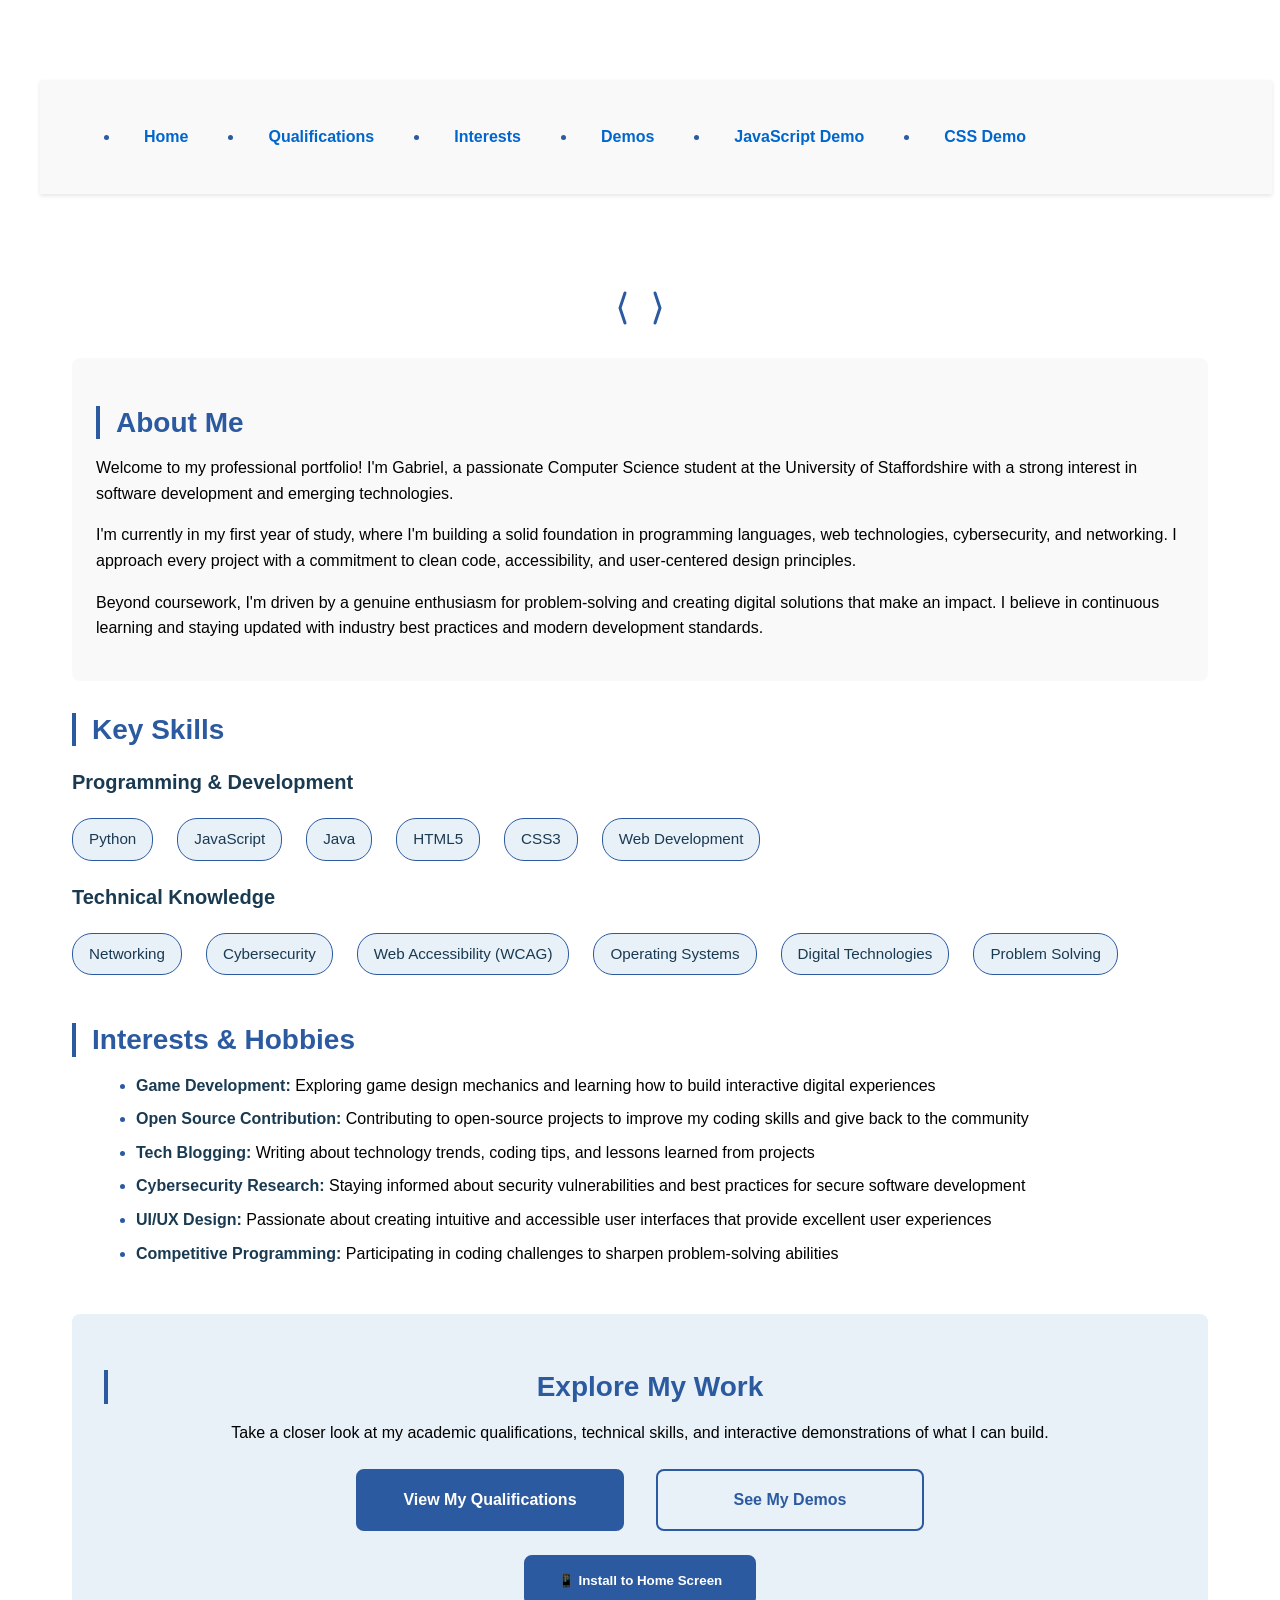
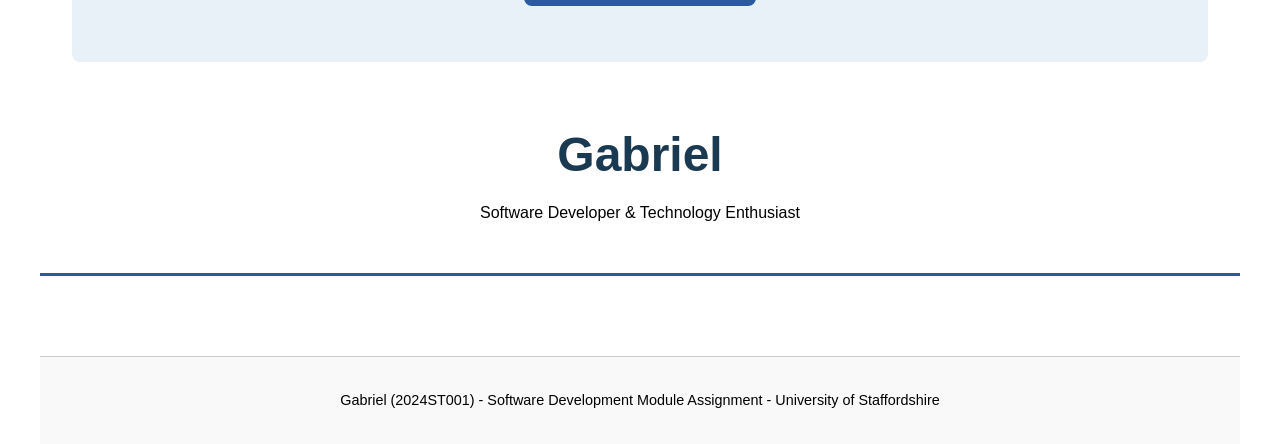
<file: public/index.html>
<!DOCTYPE html>
<html lang="en-GB">
<head>
  <!-- Head: contains metadata and stylesheet declaration for the site -->
  <meta charset="UTF-8">
  <meta name="viewport" content="width=device-width, initial-scale=1.0">
  <meta name="description" content="Gabriel's professional CV and portfolio - Software developer and technology enthusiast">
  <meta name="author" content="Gabriel">
  <meta name="theme-color" content="#2c5aa0">
  <link rel="manifest" href="manifest.json">
  <title>Gabriel - Software Developer & Technology Enthusiast</title>
  <link rel="stylesheet" href="basestyle.css">
</head>
<body>
<div class="container">
  <!-- Navigation: top-level links to each main page in the site -->
  <nav class="main-nav">
    <ul>
      <li><a href="index.html">Home</a></li>
      <li><a href="qualifications.html">Qualifications</a></li>
      <li><a href="interest.html">Interests</a></li>
      <li><a href="demos.html">Demos</a></li>
      <li><a href="jsdemo.html">JavaScript Demo</a></li>
      <li><a href="cssdemo.html">CSS Demo</a></li>
    </ul>
  </nav>
  
  <!-- Header: main page title and short tagline -->
  <header>
    <h1>Gabriel</h1>
    <p class="tagline">Software Developer & Technology Enthusiast</p>
  </header>
  
  <main>
    <!-- Main: primary page content including decorative SVG and sections below -->
    <svg width="60" height="60" viewBox="0 0 60 60" style="display: block; margin: 20px auto;" aria-label="Code brackets icon">
      <rect width="60" height="60" fill="none"/>
      <path d="M 15 15 L 10 30 L 15 45" stroke="#2c5aa0" stroke-width="3" fill="none" stroke-linecap="round"/>
      <path d="M 45 15 L 50 30 L 45 45" stroke="#2c5aa0" stroke-width="3" fill="none" stroke-linecap="round"/>
    </svg>
  
  <section class="about-content">
    <h2>About Me</h2>
    <p>Welcome to my professional portfolio! I'm Gabriel, a passionate Computer Science student at the University of Staffordshire with a strong interest in software development and emerging technologies.</p>
    
    <p>I'm currently in my first year of study, where I'm building a solid foundation in programming languages, web technologies, cybersecurity, and networking. I approach every project with a commitment to clean code, accessibility, and user-centered design principles.</p>
    
    <p>Beyond coursework, I'm driven by a genuine enthusiasm for problem-solving and creating digital solutions that make an impact. I believe in continuous learning and staying updated with industry best practices and modern development standards.</p>
  </section>
  
  <section>
    <h2>Key Skills</h2>
    <h3>Programming & Development</h3>
    <div class="skills-list">
      <span class="skill-tag">Python</span>
      <span class="skill-tag">JavaScript</span>
      <span class="skill-tag">Java</span>
      <span class="skill-tag">HTML5</span>
      <span class="skill-tag">CSS3</span>
      <span class="skill-tag">Web Development</span>
    </div>
    
    <h3>Technical Knowledge</h3>
    <div class="skills-list">
      <span class="skill-tag">Networking</span>
      <span class="skill-tag">Cybersecurity</span>
      <span class="skill-tag">Web Accessibility (WCAG)</span>
      <span class="skill-tag">Operating Systems</span>
      <span class="skill-tag">Digital Technologies</span>
      <span class="skill-tag">Problem Solving</span>
    </div>
  </section>
  
  <section>
    <h2>Interests & Hobbies</h2>
    <ul>
      <li><strong>Game Development:</strong> Exploring game design mechanics and learning how to build interactive digital experiences</li>
      <li><strong>Open Source Contribution:</strong> Contributing to open-source projects to improve my coding skills and give back to the community</li>
      <li><strong>Tech Blogging:</strong> Writing about technology trends, coding tips, and lessons learned from projects</li>
      <li><strong>Cybersecurity Research:</strong> Staying informed about security vulnerabilities and best practices for secure software development</li>
      <li><strong>UI/UX Design:</strong> Passionate about creating intuitive and accessible user interfaces that provide excellent user experiences</li>
      <li><strong>Competitive Programming:</strong> Participating in coding challenges to sharpen problem-solving abilities</li>
    </ul>
  </section>
  
    <!-- Call to Action: links to explore qualifications and demos, plus install button for PWA -->
    <section class="cta-section">
      <h2>Explore My Work</h2>
      <p>Take a closer look at my academic qualifications, technical skills, and interactive demonstrations of what I can build.</p>

      <div class="cta-buttons">
        <a href="qualifications.html" class="cta-button">View My Qualifications</a>
        <a href="demos.html" class="cta-button secondary">See My Demos</a>
      </div>

      <div id="installContainer" class="cta-buttons">
        <button id="installBtn" class="cta-button">📱 Install to Home Screen</button>
      </div>
    </section>
  </main>
  
  <footer>
    <p>Gabriel (2024ST001) - Software Development Module Assignment - University of Staffordshire</p>
  </footer>
</div>

<script>
  /* Install Button Script: handles PWA 'beforeinstallprompt' and user install flow */
  let deferredPrompt;
  const installBtn = document.getElementById('installBtn');
  const installContainer = document.getElementById('installContainer');

  window.addEventListener('beforeinstallprompt', (event) => {
    event.preventDefault();
    deferredPrompt = event;
    installContainer.classList.remove('hidden');
    installBtn.disabled = false;
  });

  if (installBtn) {
    installBtn.addEventListener('click', async () => {
      if (deferredPrompt) {
        deferredPrompt.prompt();
        const { outcome } = await deferredPrompt.userChoice;
        if (outcome === 'accepted') {
          console.log('App installed successfully');
          installContainer.classList.add('hidden');
        } else {
          console.log('App installation cancelled');
        }
        deferredPrompt = null;
      }
    });
  }

  window.addEventListener('appinstalled', () => {
    installContainer.classList.add('hidden');
  });

  window.addEventListener('DOMContentLoaded', () => {
    if (window.matchMedia('(display-mode: standalone)').matches) {
      installContainer.classList.add('hidden');
    }
  });
</script>
</body>
</html>
</file>
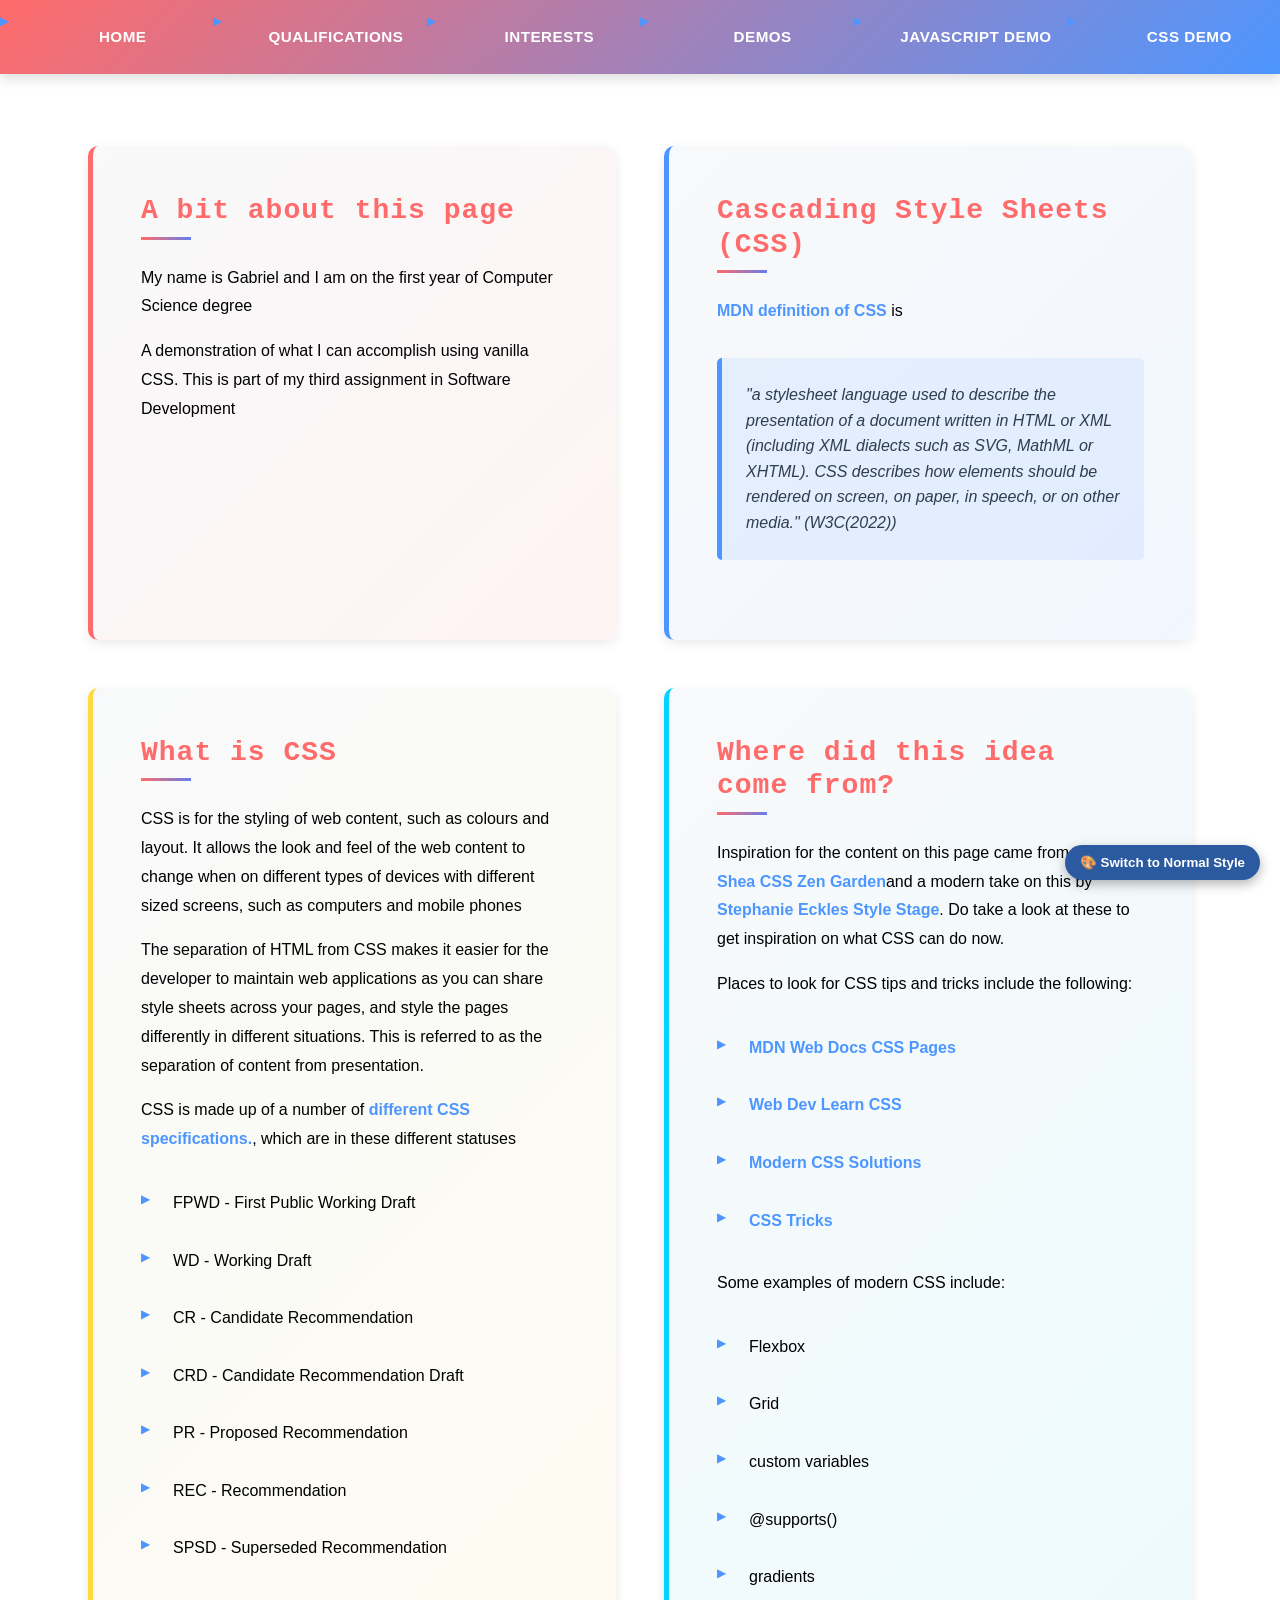
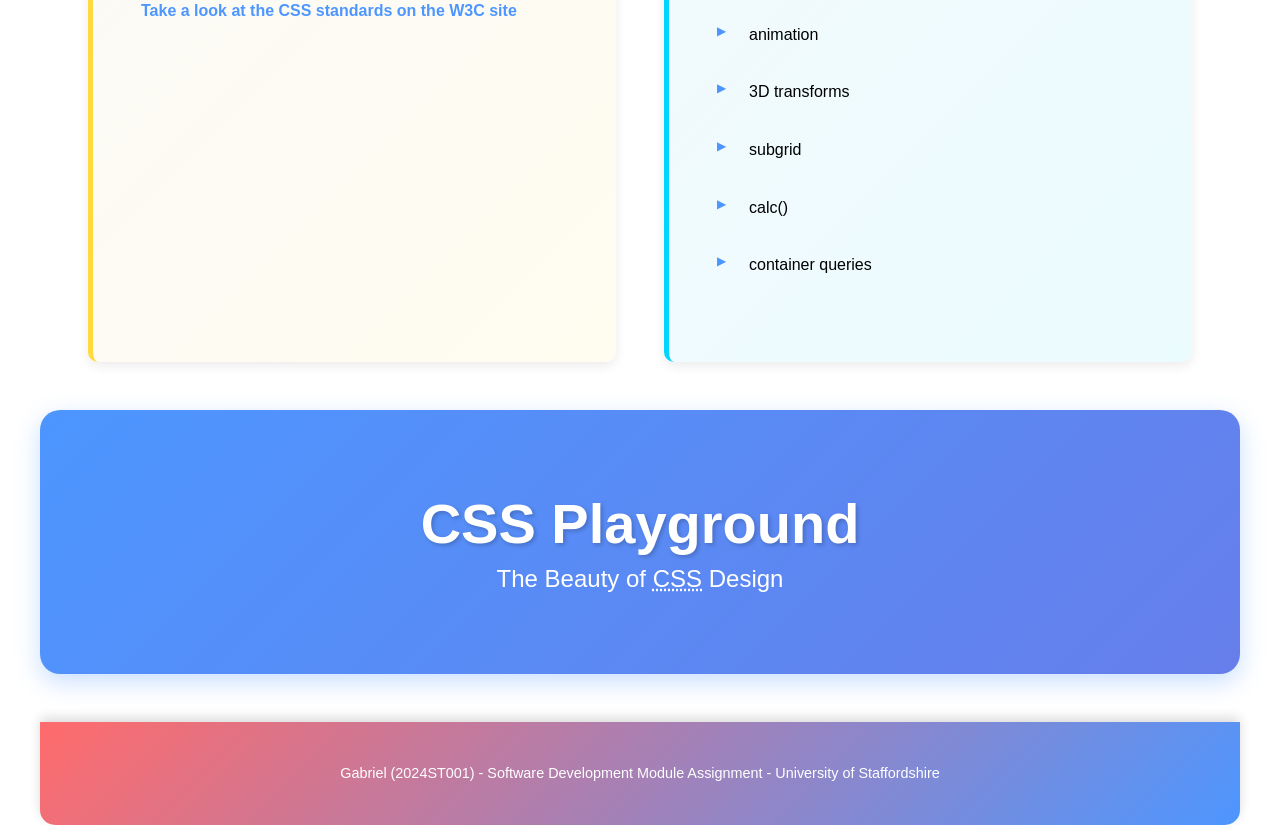
<file: public/cssdemo.html>
<!DOCTYPE html>
<html lang="en-GB">
<head>
  <!-- Head: page metadata and demo-specific stylesheet linking -->
  <title>CSS Demo Page</title>
  <meta charset="UTF-8">
  <meta name="viewport" content="width=device-width, initial-scale=1.0">
  <meta name="description" content="Gabriel's CSS demonstration showcasing styling techniques and responsive design">
  <meta name="author" content="Gabriel">
  <meta name="theme-color" content="#2c5aa0">
  <link rel="manifest" href="manifest.json">
  <link rel="stylesheet" href="basestyle.css">
  <link rel="stylesheet" href="cssdemo.css" id="demoStylesheet">
  
  <style>
    .stylesheet-switcher {
      position: fixed;
      bottom: 20px;
      right: 20px;
      background-color: var(--color-primary);
      color: #ffffff;
      padding: 10px 15px;
      border-radius: 50px;
      border: none;
      cursor: pointer;
      font-weight: bold;
      z-index: 300;
      box-shadow: 0 4px 12px rgba(0, 0, 0, 0.3);
      transition: all 0.3s ease;
    }
    
    .stylesheet-switcher:hover {
      background-color: var(--color-secondary);
      transform: scale(1.05);
    }
  </style>
</head>
<body>
  <div class="container">
    <!-- Navigation: consistent site navigation used across pages -->
    <nav class="main-nav">
      <ul>
        <li><a href="index.html">Home</a></li>
        <li><a href="qualifications.html">Qualifications</a></li>
        <li><a href="interest.html">Interests</a></li>
        <li><a href="demos.html">Demos</a></li>
        <li><a href="jsdemo.html">JavaScript Demo</a></li>
        <li><a href="cssdemo.html">CSS Demo</a></li>
      </ul>
    </nav>
    
    <!-- Header: identifies this page as a CSS playground with title and subtitle -->
    <header>
      <h1>CSS Playground</h1>
      <h2>The Beauty of <abbr title="Cascading Style Sheets">CSS</abbr> Design</h2>
    </header>
    
    <main>
      <!-- Intro Section: explanation of the page purpose and authorship -->
      <section class="intro-section">
        <h2>A bit about this page</h2>
        <p>My name is Gabriel and I am on the first year of Computer Science degree</p>
        <p>A demonstration of what I can accomplish using vanilla CSS. This is part of my third assignment
          in Software Development</p>
      </section>

      <!-- What is CSS: definition and references to standards -->
      <section class="css-definition">
        <h2>Cascading Style Sheets (CSS)</h2>
        <p><a href="https://developer.mozilla.org/en-US/docs/Web/CSS">MDN definition of CSS </a> is    </p>
        <blockquote cite="https://developer.mozilla.org/en-US/docs/Web/CSS">
          "a stylesheet language used to describe the presentation of a document written in HTML or XML (including XML dialects such as SVG, MathML or XHTML). CSS describes how elements should be rendered on screen, on paper, in speech, or on other media." (W3C(2022))
        </blockquote>
      </section>

      <!-- Practical explanation of CSS, separation of concerns and modern features -->
      <section class="what-is-css">
        <h2>What is CSS</h2>
        <p>CSS is for the styling of web content, such as colours and layout. It allows the look and feel of the web
          content to change when on different types of devices with different sized screens, such as computers and mobile
          phones</p>
        <p>The separation of HTML from CSS makes it easier for the developer to maintain web applications as you can share
          style sheets across your pages, and style the pages differently in different situations. This is referred to as
          the separation of content from presentation.</p>
        <p>CSS is made up of a number of <a href="https://www.w3.org/Style/CSS/current-work">different CSS
            specifications.</a>, which are in these different statuses </p>
        <ul>
          <li>FPWD - First Public Working Draft</li>
          <li>WD - Working Draft</li>
          <li>CR - Candidate Recommendation</li>
          <li>CRD - Candidate Recommendation Draft</li>
          <li>PR - Proposed Recommendation</li>
          <li>REC - Recommendation</li>
          <li>SPSD - Superseded Recommendation</li>
        </ul>
        <p><a href="https://www.w3.org/Style/CSS/">Take a look at the CSS standards on the W3C site</a></p>
      </section>

      <!-- Inspiration: resources and examples that influenced this demo page -->
      <section class="inspiration-section">
        <h2>Where did this idea come from?</h2>
        <p>Inspiration for the content on this page came from <a href="http://daveshea.com/projects/zen/">Dave Shea CSS Zen
            Garden</a>and a modern take on this by <a href="https://stylestage.dev/">Stephanie Eckles Style Stage</a>. Do take a look at these to get
          inspiration on what CSS can do now.</p>
        <p>Places to look for CSS tips and tricks include the following:</p>
        <ul>
          <li><a href="https://developer.mozilla.org/en-US/docs/Web/CSS">MDN Web Docs CSS Pages</a></li>
          <li><a href="https://web.dev/learn/css/">Web Dev Learn CSS</a></li>
          <li><a href="https://moderncss.dev/">Modern CSS Solutions</a></li>
          <li><a href="https://css-tricks.com/">CSS Tricks</a></li>
        </ul>
        <p>Some examples of modern CSS include:</p>
        <ul>
          <li>Flexbox</li>
          <li>Grid</li>
          <li>custom variables</li>
          <li>@supports()</li>
          <li>gradients</li>
          <li>animation</li>
          <li>3D transforms</li>
          <li>subgrid</li>
          <li>calc()</li>
          <li>container queries</li>        
        </ul>
      </section>
    </main>
    
    <footer>
      <p>Gabriel (2024ST001) - Software Development Module Assignment - University of Staffordshire</p>
    </footer>
  </div>

<!-- Stylesheet Switcher Button: toggles the demo stylesheet on/off and persists the choice -->
<button class="stylesheet-switcher" id="styleSwitcher" title="Toggle between demo and normal style">🎨 Switch Style</button>

<script>
  // Stylesheet Switcher Functionality: toggles demo stylesheet and saves preference in localStorage
  const styleSwitcher = document.getElementById('styleSwitcher');
  const demoStylesheet = document.getElementById('demoStylesheet');
  const storageKey = 'cssdemo-style-preference';

  window.addEventListener('DOMContentLoaded', () => {
    const savedPreference = localStorage.getItem(storageKey);
    if (savedPreference === 'normal') {
      switchToNormalStyle();
    } else {
      switchToDemoStyle();
    }
  });

  styleSwitcher.addEventListener('click', () => {
    if (demoStylesheet.disabled) {
      switchToDemoStyle();
    } else {
      switchToNormalStyle();
    }
  });

  function switchToDemoStyle() {
    demoStylesheet.disabled = false;
    styleSwitcher.textContent = '🎨 Switch to Normal Style';
    localStorage.setItem(storageKey, 'demo');
    console.log('Switched to demo stylesheet');
  }

  function switchToNormalStyle() {
    demoStylesheet.disabled = true;
    styleSwitcher.textContent = '🎨 Switch to Demo Style';
    localStorage.setItem(storageKey, 'normal');
    console.log('Switched to normal stylesheet');
  }
</script>
</html>
</file>
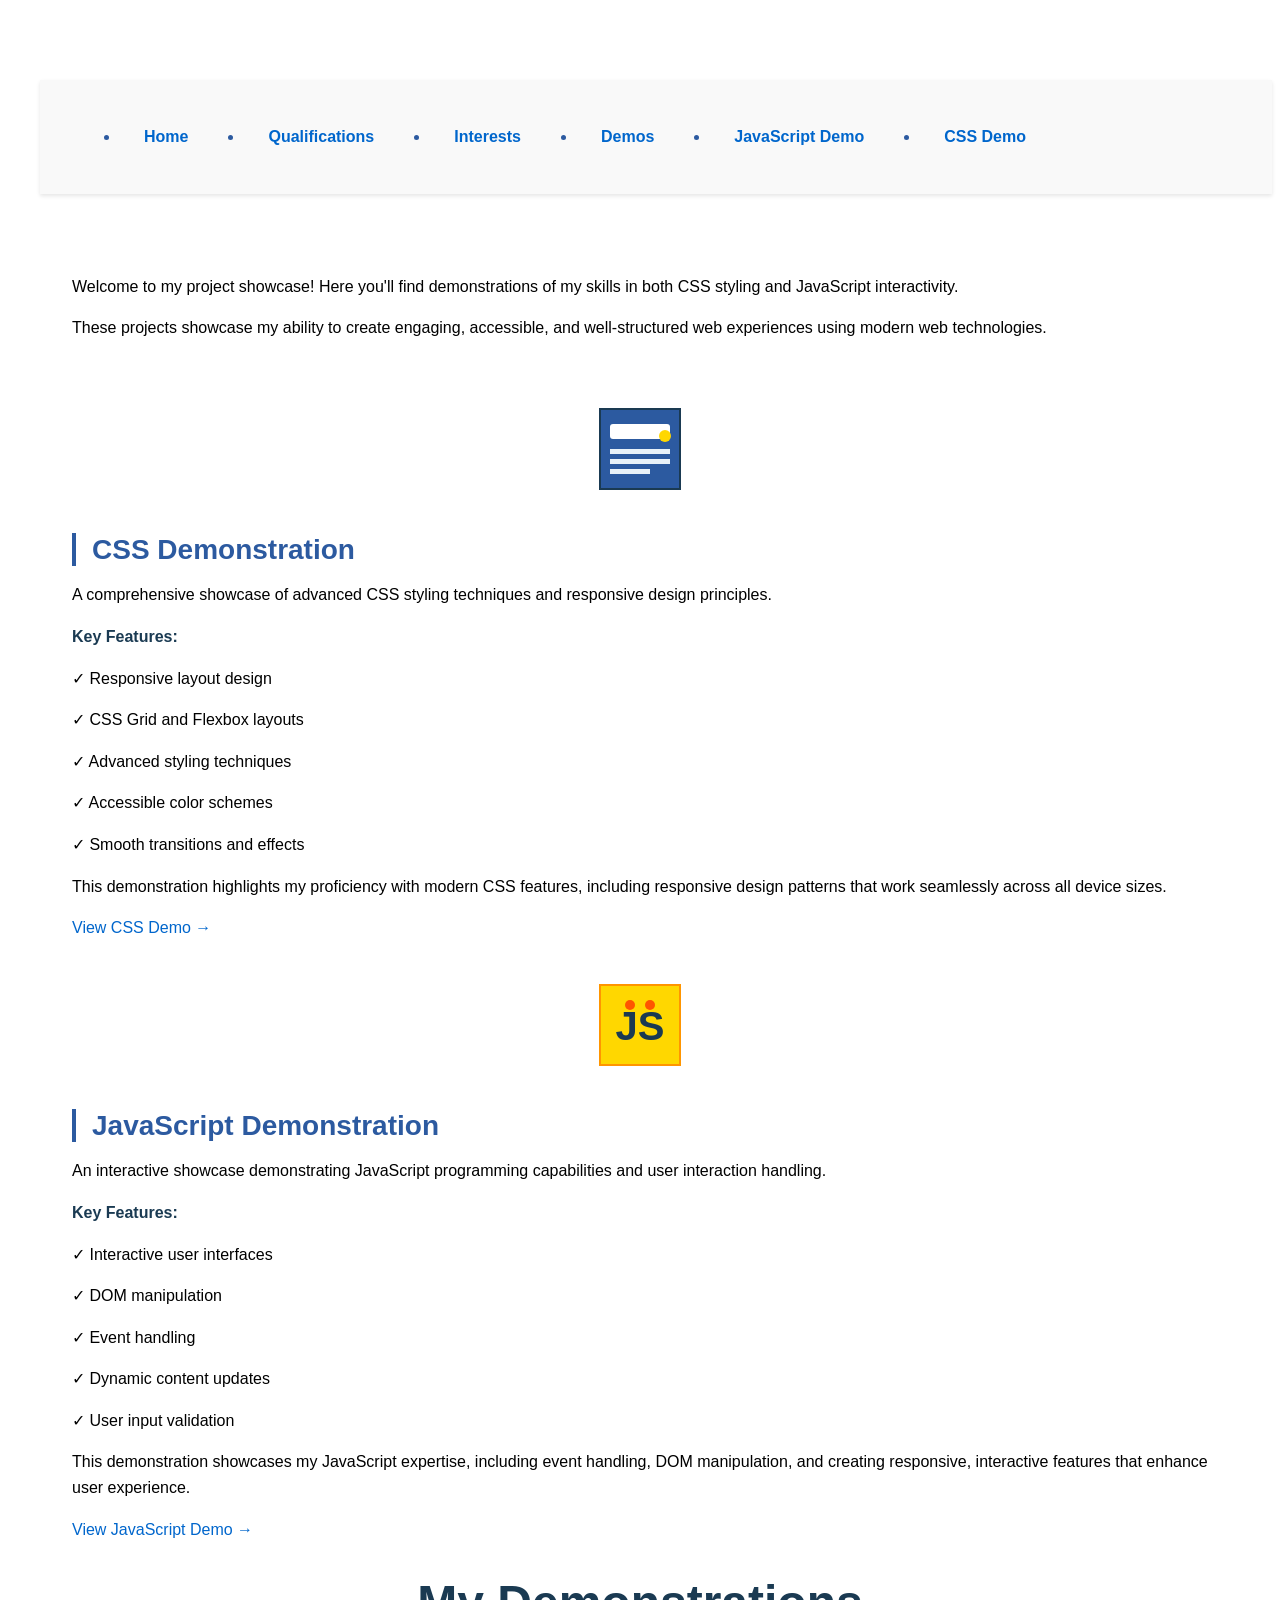
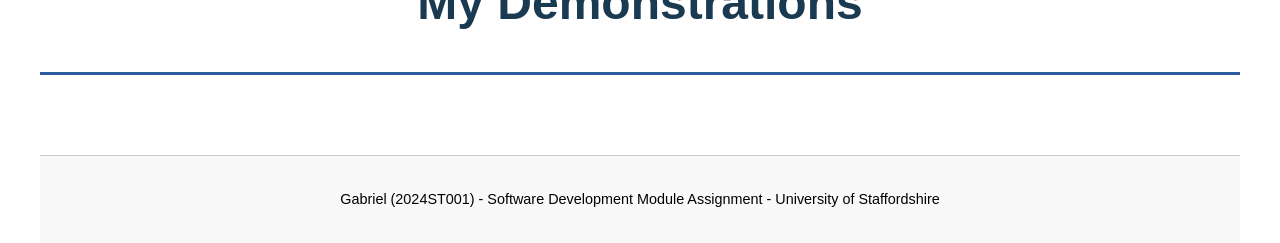
<file: public/demos.html>
<!DOCTYPE html>
<html lang="en-GB">
<head>
  <!-- Head: metadata and stylesheet for demos overview page -->
  <meta charset="UTF-8">
  <meta name="viewport" content="width=device-width, initial-scale=1.0">
  <meta name="description" content="Gabriel's CSS and JavaScript demonstrations showcasing web development skills">
  <meta name="author" content="Gabriel">
  <meta name="theme-color" content="#2c5aa0">
  <link rel="manifest" href="manifest.json">
  <title>My Demos - CSS & JavaScript Projects</title>
  <link rel="stylesheet" href="basestyle.css">
</head>
<body>
<div class="container">
  <!-- Navigation: main site navigation links -->
  <nav class="main-nav">
    <ul>
      <li><a href="index.html">Home</a></li>
      <li><a href="qualifications.html">Qualifications</a></li>
      <li><a href="interest.html">Interests</a></li>
      <li><a href="demos.html">Demos</a></li>
      <li><a href="jsdemo.html">JavaScript Demo</a></li>
      <li><a href="cssdemo.html">CSS Demo</a></li>
    </ul>
  </nav>
  
  <!-- Header: page title for the demos overview -->
  <header>
    <h1>My Demonstrations</h1>
  </header>
  
  <main>
    <!-- Intro: short welcome and description of the demo collection -->
    <section class="intro">
      <p>Welcome to my project showcase! Here you'll find demonstrations of my skills in both CSS styling and JavaScript interactivity.</p>
      <p>These projects showcase my ability to create engaging, accessible, and well-structured web experiences using modern web technologies.</p>
    </section>

    <!-- Demos Grid: contains individual demo cards linking to detailed pages -->
    <div class="demos-grid">
      <!-- CSS Demo Card: highlights CSS skills and links to detailed CSS demo -->
      <article class="demo-card">
      <div class="demo-image">
        <!-- CSS styling concept icon: Original SVG graphic -->
        <svg width="120" height="120" viewBox="0 0 120 120" aria-label="CSS styling icon">
          <rect x="20" y="20" width="80" height="80" fill="#2c5aa0" stroke="#1a3a52" stroke-width="2"/>
          <rect x="30" y="35" width="60" height="15" fill="#ffffff" rx="3"/>
          <rect x="30" y="60" width="60" height="5" fill="#e8f1f8"/>
          <rect x="30" y="70" width="60" height="5" fill="#e8f1f8"/>
          <rect x="30" y="80" width="40" height="5" fill="#e8f1f8"/>
          <circle cx="85" cy="47" r="6" fill="#FFD700"/>
        </svg>
      </div>
      <div class="demo-content">
        <h2>CSS Demonstration</h2>
        <p class="demo-description">
          A comprehensive showcase of advanced CSS styling techniques and responsive design principles.
        </p>
        
        <div class="demo-features">
          <p><strong>Key Features:</strong></p>
          <p>✓ Responsive layout design</p>
          <p>✓ CSS Grid and Flexbox layouts</p>
          <p>✓ Advanced styling techniques</p>
          <p>✓ Accessible color schemes</p>
          <p>✓ Smooth transitions and effects</p>
        </div>
        
        <p class="demo-description">
          This demonstration highlights my proficiency with modern CSS features, including responsive design patterns that work seamlessly across all device sizes.
        </p>
        
        <a href="cssdemo.html" class="demo-link">View CSS Demo →</a>
      </div>
    </article>
    
  <!-- JavaScript Demo Card: highlights JavaScript interactivity and links to the JS demo -->
  <article class="demo-card">
      <div class="demo-image">
        <!-- JavaScript interactivity concept icon: Original SVG graphic -->
        <svg width="120" height="120" viewBox="0 0 120 120" aria-label="JavaScript interactivity icon">
          <rect x="20" y="20" width="80" height="80" fill="#FFD700" stroke="#FF9500" stroke-width="2"/>
          <text x="60" y="75" font-size="40" font-weight="bold" text-anchor="middle" fill="#1a3a52">JS</text>
          <circle cx="50" cy="40" r="5" fill="#FF5500"/>
          <circle cx="70" cy="40" r="5" fill="#FF5500"/>
        </svg>
      </div>
      <div class="demo-content">
        <h2>JavaScript Demonstration</h2>
        <p class="demo-description">
          An interactive showcase demonstrating JavaScript programming capabilities and user interaction handling.
        </p>
        
        <div class="demo-features">
          <p><strong>Key Features:</strong></p>
          <p>✓ Interactive user interfaces</p>
          <p>✓ DOM manipulation</p>
          <p>✓ Event handling</p>
          <p>✓ Dynamic content updates</p>
          <p>✓ User input validation</p>
        </div>
        
        <p class="demo-description">
          This demonstration showcases my JavaScript expertise, including event handling, DOM manipulation, and creating responsive, interactive features that enhance user experience.
        </p>
        
        <a href="jsdemo.html" class="demo-link">View JavaScript Demo →</a>
      </div>
    </article>
  </div>
  </main>
  
  <footer>
    <p>Gabriel (2024ST001) - Software Development Module Assignment - University of Staffordshire</p>
  </footer>
</div>
</body>
</html>
</file>
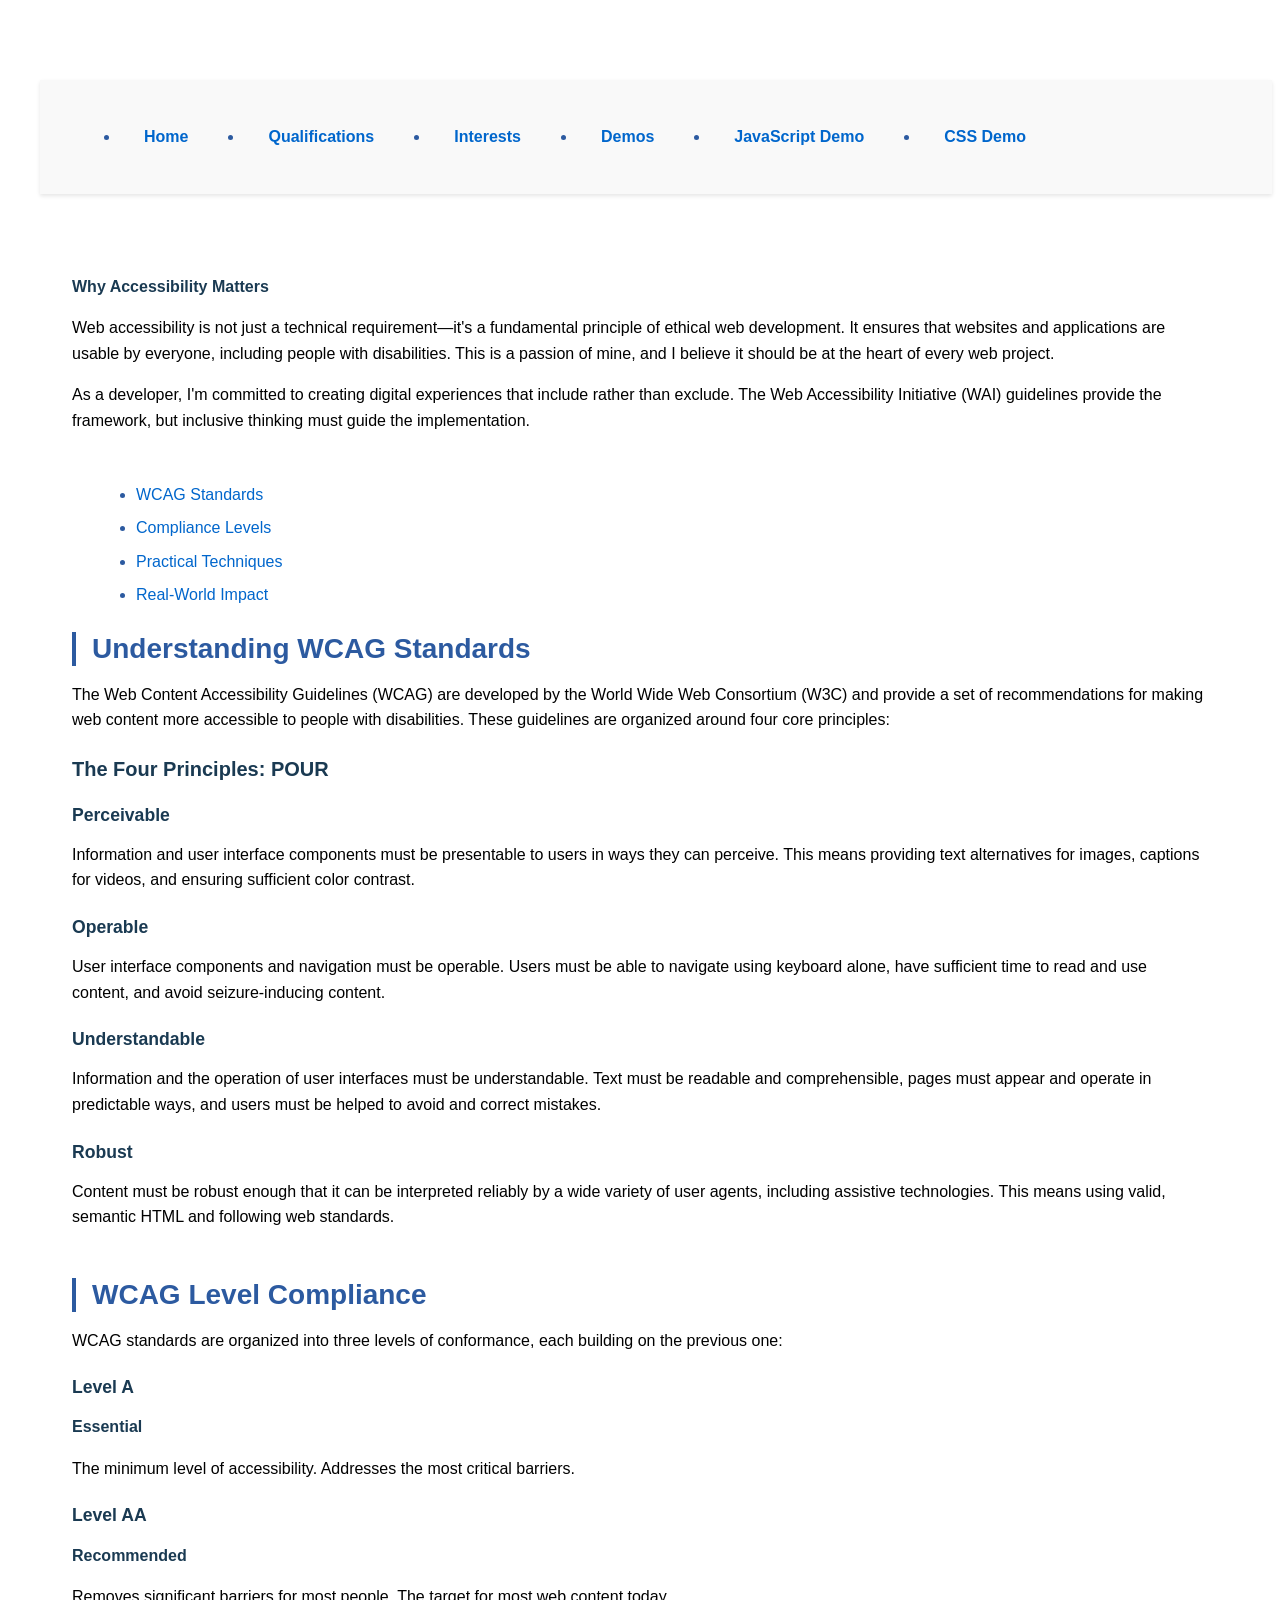
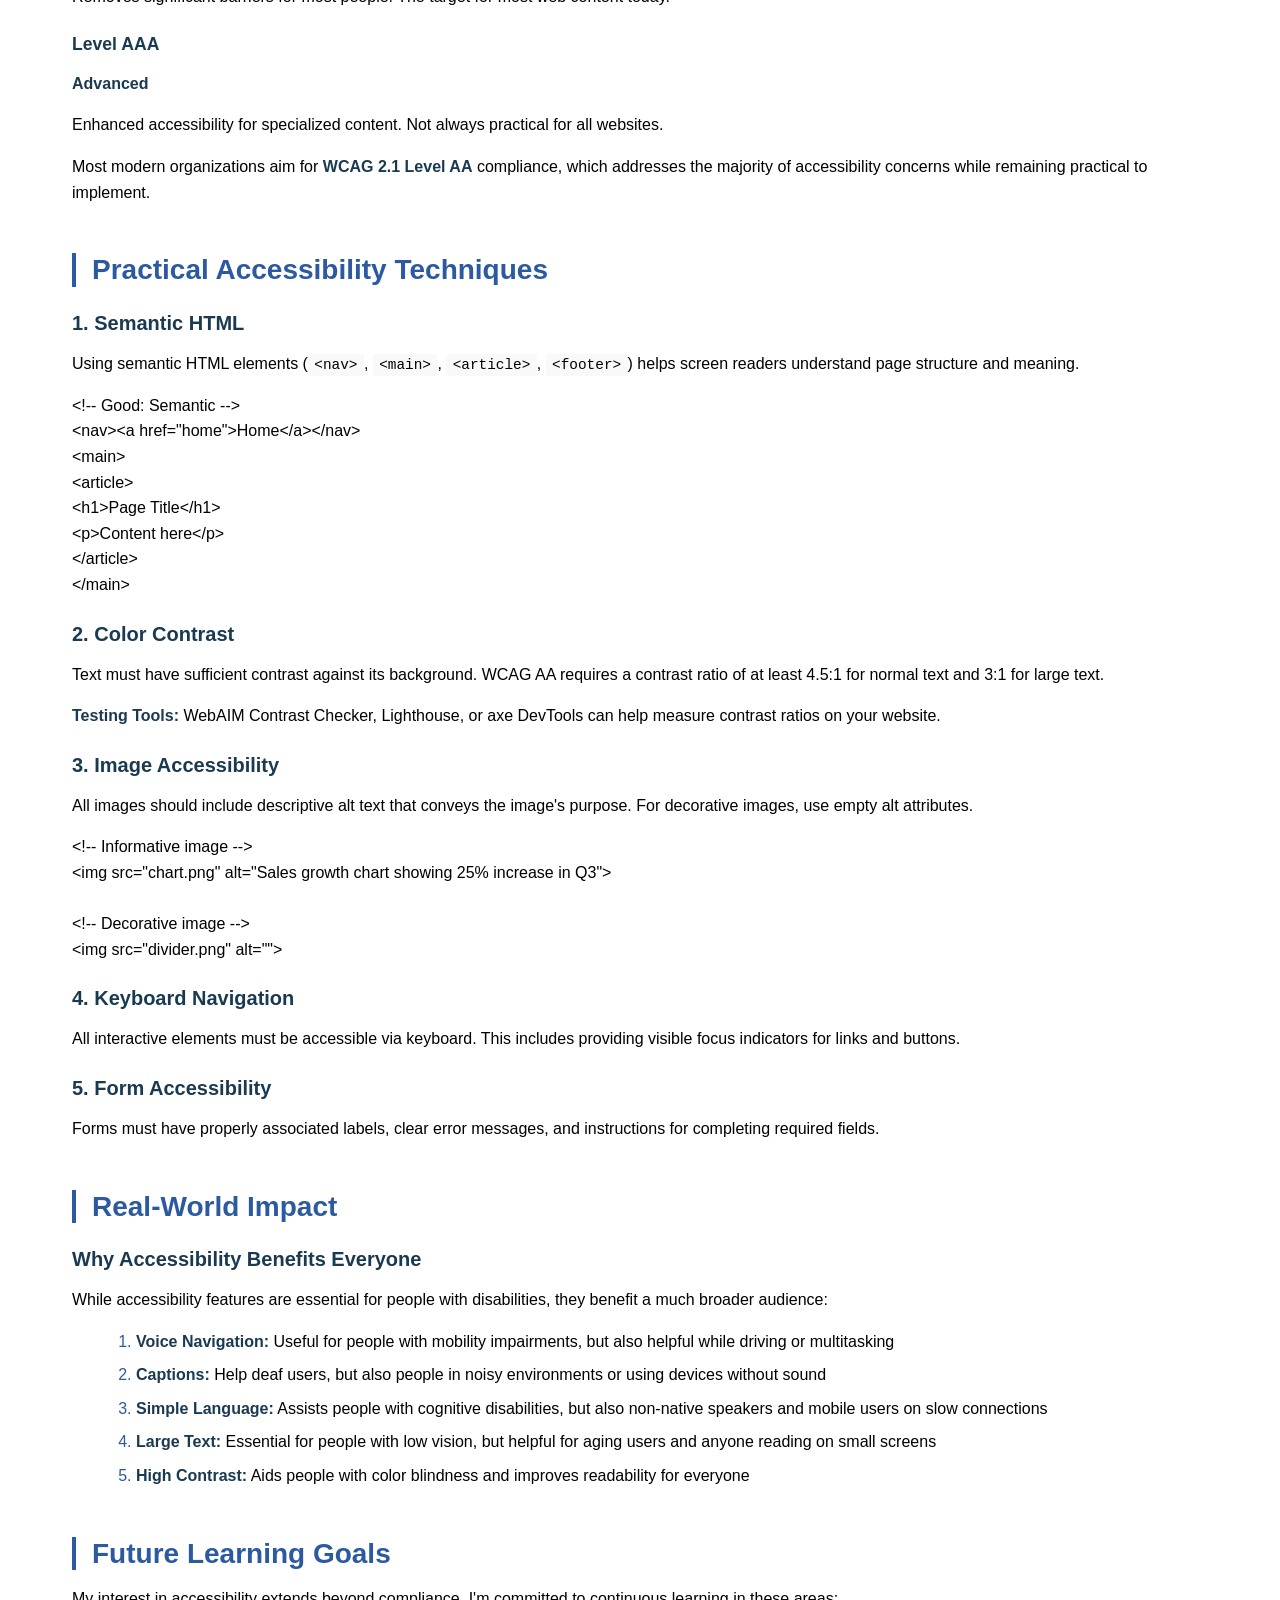
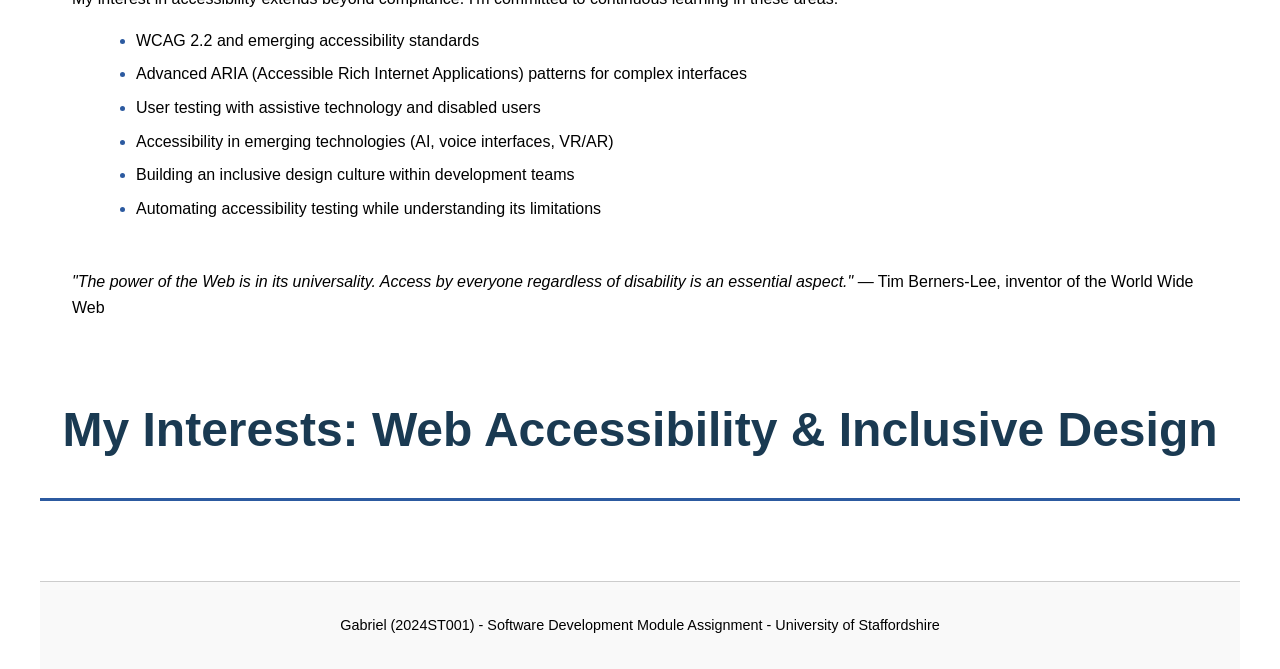
<file: public/interest.html>
<!DOCTYPE html>
<html lang="en-GB">
<head>
  <!-- Head: metadata and stylesheet for the Interests / Accessibility page -->
  <meta charset="UTF-8">
  <meta name="viewport" content="width=device-width, initial-scale=1.0">
  <meta name="description" content="Gabriel's interests in web accessibility, inclusive design, and WCAG standards">
  <meta name="author" content="Gabriel">
  <meta name="theme-color" content="#2c5aa0">
  <link rel="manifest" href="manifest.json">
  <title>My Interests - Web Accessibility & Inclusive Design</title>
  <link rel="stylesheet" href="basestyle.css">
</head>
<body>
<div class="container">
  <!-- Navigation: links to the main pages of the portfolio -->
  <nav class="main-nav">
    <ul>
      <li><a href="index.html">Home</a></li>
      <li><a href="qualifications.html">Qualifications</a></li>
      <li><a href="interest.html">Interests</a></li>
      <li><a href="demos.html">Demos</a></li>
      <li><a href="jsdemo.html">JavaScript Demo</a></li>
      <li><a href="cssdemo.html">CSS Demo</a></li>
    </ul>
  </nav>
  
  <!-- Header: page heading describing the focus on accessibility and inclusive design -->
  <header>
    <h1>My Interests: Web Accessibility & Inclusive Design</h1>
  </header>
  
  <main>
    <!-- Intro Section: explains why accessibility matters and the author's commitment -->
    <section class="intro-section">
      <p><strong>Why Accessibility Matters</strong></p>
      <p>Web accessibility is not just a technical requirement—it's a fundamental principle of ethical web development. It ensures that websites and applications are usable by everyone, including people with disabilities. This is a passion of mine, and I believe it should be at the heart of every web project.</p>
      <p>As a developer, I'm committed to creating digital experiences that include rather than exclude. The Web Accessibility Initiative (WAI) guidelines provide the framework, but inclusive thinking must guide the implementation.</p>
    </section>
  
    <!-- In-page Navigation: quick links to major sections on accessibility topics -->
    <nav aria-label="Page sections">
      <ul>
        <li><a href="#wcag-standards">WCAG Standards</a></li>
        <li><a href="#wcag-levels">Compliance Levels</a></li>
        <li><a href="#practical-techniques">Practical Techniques</a></li>
        <li><a href="#real-world-impact">Real-World Impact</a></li>
      </ul>
    </nav>
  
    <!-- WCAG Standards: explains POUR principles and why semantic HTML matters -->
    <section id="wcag-standards">
      <h2>Understanding WCAG Standards</h2>

      <p>The Web Content Accessibility Guidelines (WCAG) are developed by the World Wide Web Consortium (W3C) and provide a set of recommendations for making web content more accessible to people with disabilities. These guidelines are organized around four core principles:</p>

      <div class="highlight-box">
        <h3>The Four Principles: POUR</h3>
        <div class="principles-grid">
          <div class="principle">
            <h4>Perceivable</h4>
            <p>Information and user interface components must be presentable to users in ways they can perceive. This means providing text alternatives for images, captions for videos, and ensuring sufficient color contrast.</p>
          </div>
          <div class="principle">
            <h4>Operable</h4>
            <p>User interface components and navigation must be operable. Users must be able to navigate using keyboard alone, have sufficient time to read and use content, and avoid seizure-inducing content.</p>
          </div>
          <div class="principle">
            <h4>Understandable</h4>
            <p>Information and the operation of user interfaces must be understandable. Text must be readable and comprehensible, pages must appear and operate in predictable ways, and users must be helped to avoid and correct mistakes.</p>
          </div>
          <div class="principle">
            <h4>Robust</h4>
            <p>Content must be robust enough that it can be interpreted reliably by a wide variety of user agents, including assistive technologies. This means using valid, semantic HTML and following web standards.</p>
          </div>
        </div>
      </div>
    </section>
  
    <!-- WCAG Levels: explains conformance levels (A, AA, AAA) and practical targets -->
    <section id="wcag-levels">
      <h2>WCAG Level Compliance</h2>

      <p>WCAG standards are organized into three levels of conformance, each building on the previous one:</p>

      <div class="wcag-levels">
        <div class="level-card">
          <h4>Level A</h4>
          <p><strong>Essential</strong></p>
          <p>The minimum level of accessibility. Addresses the most critical barriers.</p>
        </div>
        <div class="level-card">
          <h4>Level AA</h4>
          <p><strong>Recommended</strong></p>
          <p>Removes significant barriers for most people. The target for most web content today.</p>
        </div>
        <div class="level-card">
          <h4>Level AAA</h4>
          <p><strong>Advanced</strong></p>
          <p>Enhanced accessibility for specialized content. Not always practical for all websites.</p>
        </div>
      </div>

      <p>Most modern organizations aim for <strong>WCAG 2.1 Level AA</strong> compliance, which addresses the majority of accessibility concerns while remaining practical to implement.</p>
    </section>
  
    <!-- Practical Techniques: concrete approaches such as semantic HTML, contrast, images and keyboard access -->
    <section id="practical-techniques">
      <h2>Practical Accessibility Techniques</h2>

      <h3>1. Semantic HTML</h3>
      <p>Using semantic HTML elements (<code>&lt;nav&gt;</code>, <code>&lt;main&gt;</code>, <code>&lt;article&gt;</code>, <code>&lt;footer&gt;</code>) helps screen readers understand page structure and meaning.</p>

      <div class="code-example">
        &lt;!-- Good: Semantic --&gt;<br>
        &lt;nav&gt;&lt;a href="home"&gt;Home&lt;/a&gt;&lt;/nav&gt;<br>
        &lt;main&gt;<br>
          &lt;article&gt;<br>
            &lt;h1&gt;Page Title&lt;/h1&gt;<br>
            &lt;p&gt;Content here&lt;/p&gt;<br>
          &lt;/article&gt;<br>
        &lt;/main&gt;
      </div>

      <h3>2. Color Contrast</h3>
      <p>Text must have sufficient contrast against its background. WCAG AA requires a contrast ratio of at least 4.5:1 for normal text and 3:1 for large text.</p>

      <div class="highlight-box">
        <p><strong>Testing Tools:</strong> WebAIM Contrast Checker, Lighthouse, or axe DevTools can help measure contrast ratios on your website.</p>
      </div>

      <h3>3. Image Accessibility</h3>
      <p>All images should include descriptive alt text that conveys the image's purpose. For decorative images, use empty alt attributes.</p>

      <div class="code-example">
        &lt;!-- Informative image --&gt;<br>
        &lt;img src="chart.png" alt="Sales growth chart showing 25% increase in Q3"&gt;<br>
        <br>
        &lt;!-- Decorative image --&gt;<br>
        &lt;img src="divider.png" alt=""&gt;
      </div>

      <h3>4. Keyboard Navigation</h3>
      <p>All interactive elements must be accessible via keyboard. This includes providing visible focus indicators for links and buttons.</p>

      <h3>5. Form Accessibility</h3>
      <p>Forms must have properly associated labels, clear error messages, and instructions for completing required fields.</p>
    </section>
  
    <!-- Real-World Impact: explains how accessibility benefits a wide range of users beyond those with disabilities -->
    <section id="real-world-impact">
      <h2>Real-World Impact</h2>

      <div class="impact-section">
        <h3>Why Accessibility Benefits Everyone</h3>
        <p>While accessibility features are essential for people with disabilities, they benefit a much broader audience:</p>
        <ol>
          <li><strong>Voice Navigation:</strong> Useful for people with mobility impairments, but also helpful while driving or multitasking</li>
          <li><strong>Captions:</strong> Help deaf users, but also people in noisy environments or using devices without sound</li>
          <li><strong>Simple Language:</strong> Assists people with cognitive disabilities, but also non-native speakers and mobile users on slow connections</li>
          <li><strong>Large Text:</strong> Essential for people with low vision, but helpful for aging users and anyone reading on small screens</li>
          <li><strong>High Contrast:</strong> Aids people with color blindness and improves readability for everyone</li>
        </ol>
      </div>
    </section>
  
    <!-- Future Learning Goals: topics the author plans to study further in accessibility and inclusive design -->
    <section>
      <h2>Future Learning Goals</h2>

      <p>My interest in accessibility extends beyond compliance. I'm committed to continuous learning in these areas:</p>

      <ul>
        <li>WCAG 2.2 and emerging accessibility standards</li>
        <li>Advanced ARIA (Accessible Rich Internet Applications) patterns for complex interfaces</li>
        <li>User testing with assistive technology and disabled users</li>
        <li>Accessibility in emerging technologies (AI, voice interfaces, VR/AR)</li>
        <li>Building an inclusive design culture within development teams</li>
        <li>Automating accessibility testing while understanding its limitations</li>
      </ul>
    </section>
  
  <section>
    <div class="quote">
      <p><em>"The power of the Web is in its universality. Access by everyone regardless of disability is an essential aspect."</em> — Tim Berners-Lee, inventor of the World Wide Web</p>
    </div>
  </section>
  </main>
  
  <footer>
    <p>Gabriel (2024ST001) - Software Development Module Assignment - University of Staffordshire</p>
  </footer>
</div>
</body>
</html>
</file>
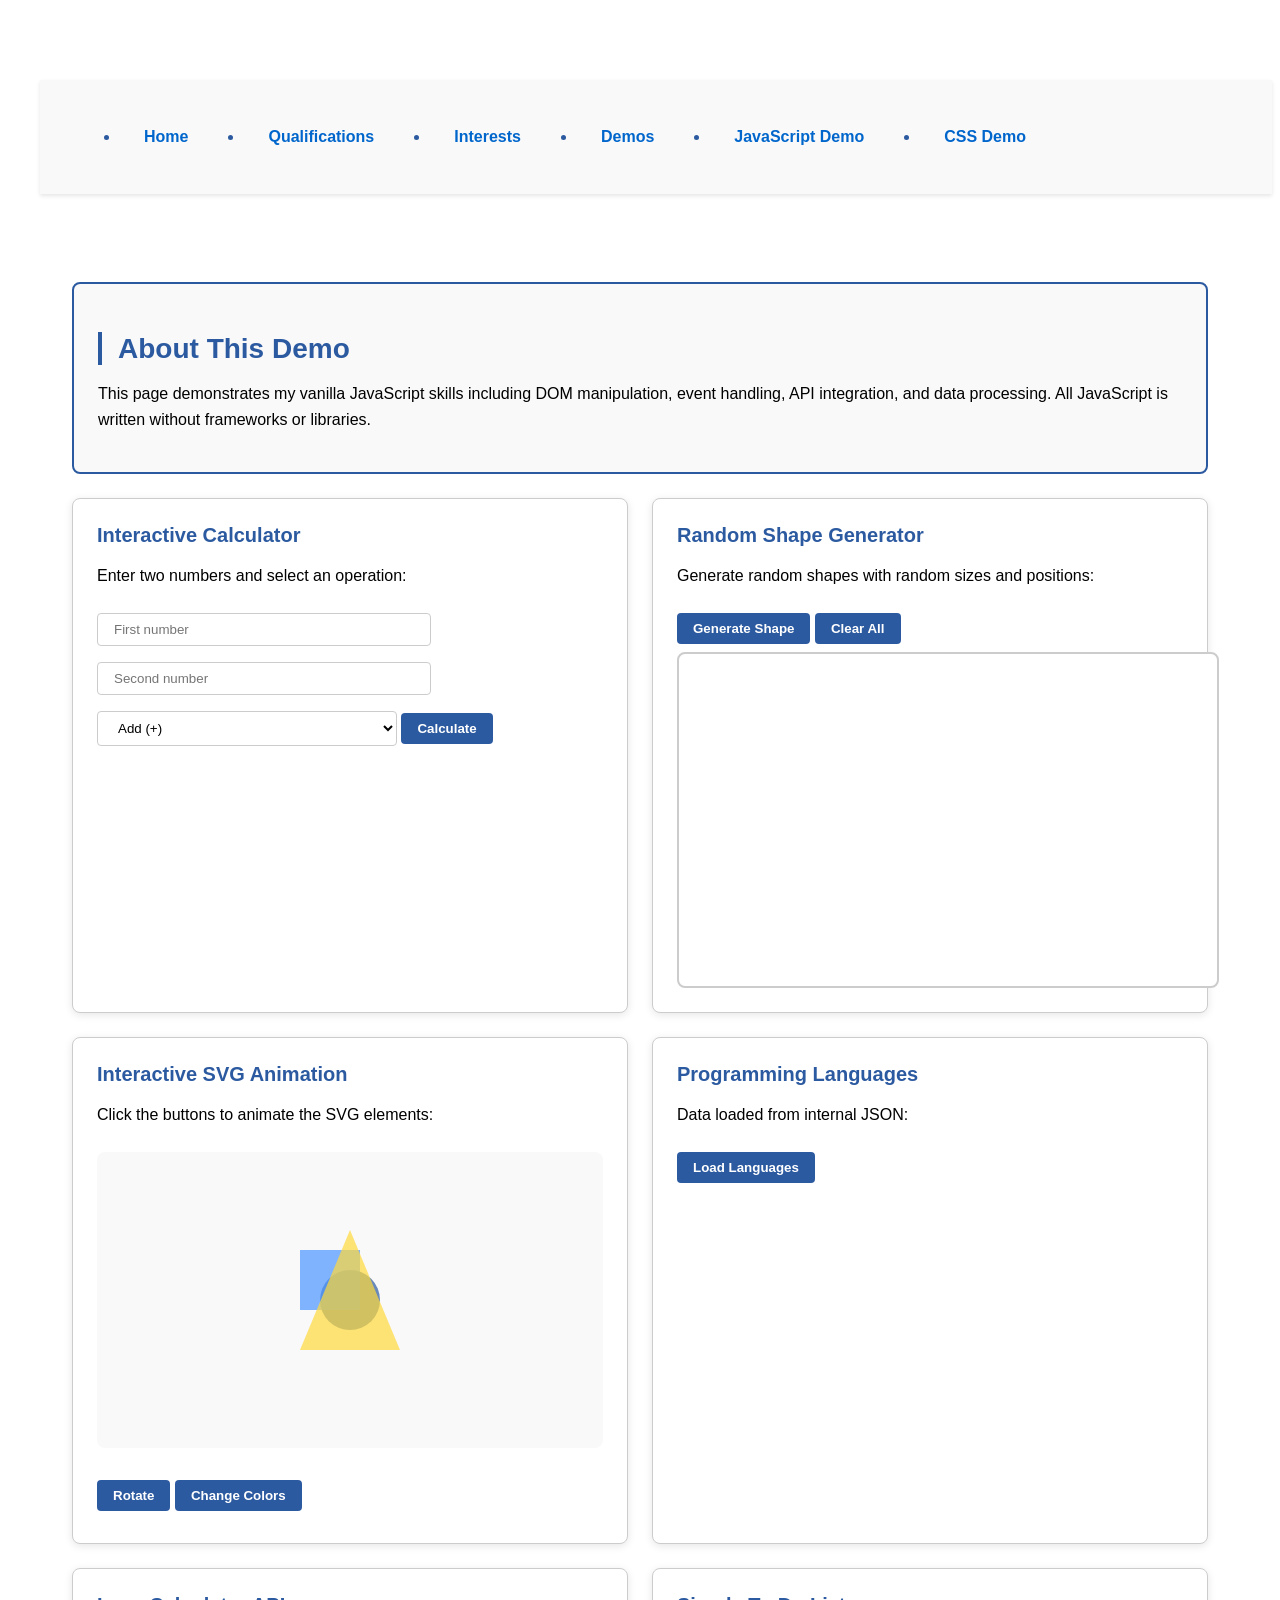
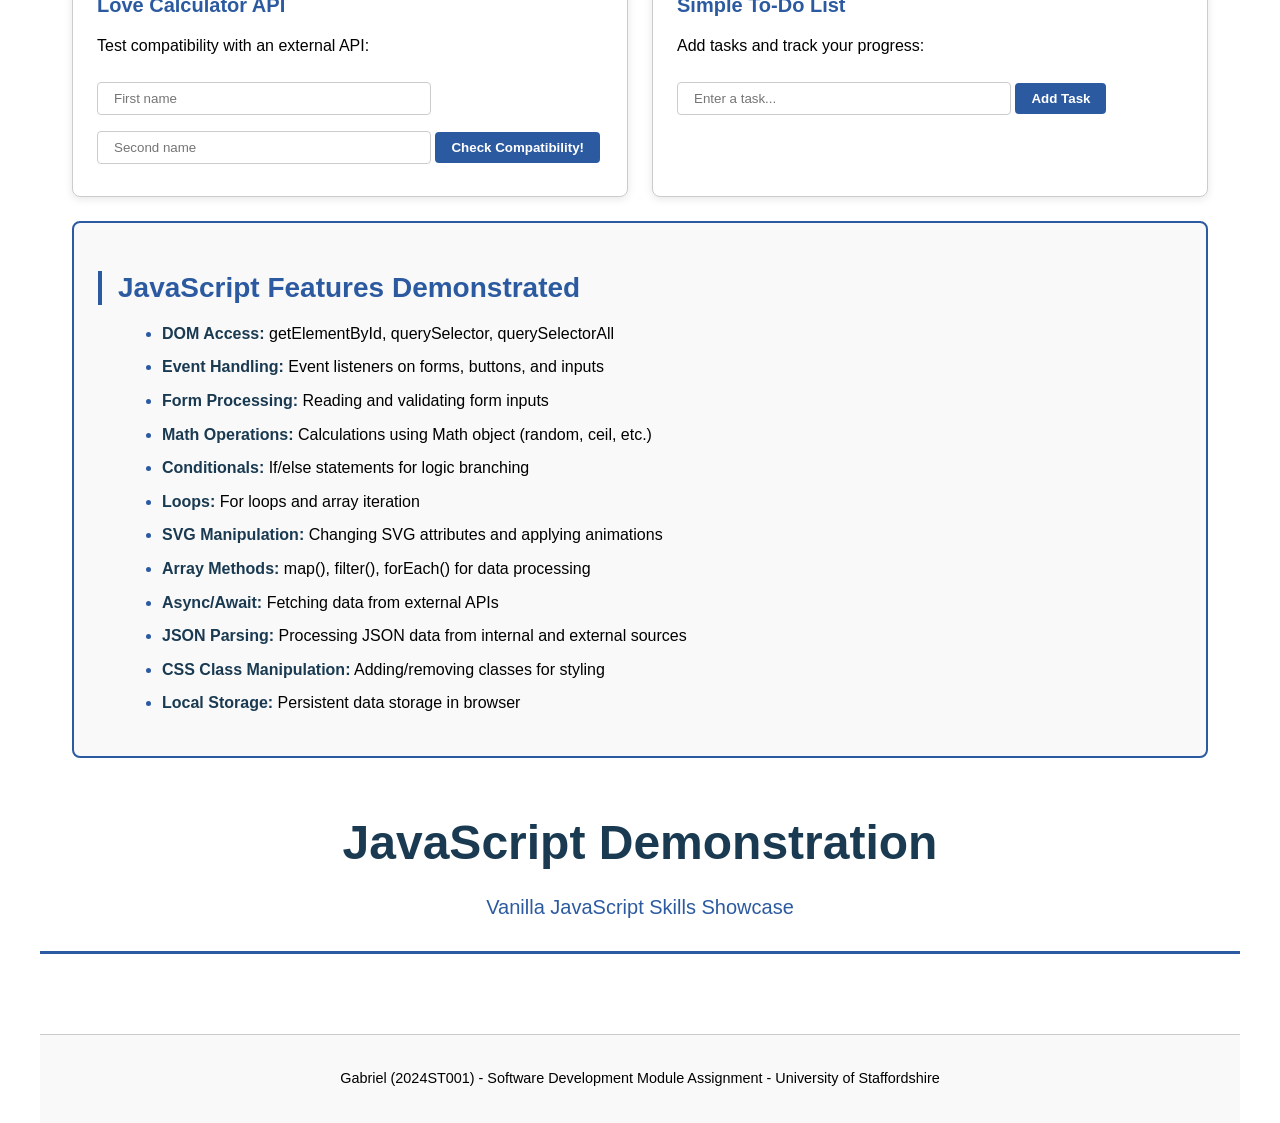
<file: public/jsdemo.html>
<!DOCTYPE html>
<html lang="en-GB">
<head>
  <!-- Head: metadata and local styles for the JS demo page -->
  <meta charset="UTF-8">
  <meta name="viewport" content="width=device-width, initial-scale=1.0">
  <meta name="description" content="Gabriel's JavaScript demonstration showcasing vanilla JS skills">
  <meta name="author" content="Gabriel">
  <meta name="theme-color" content="#2c5aa0">
  <link rel="manifest" href="manifest.json">
  <title>My JavaScript Demo</title>
  <link rel="stylesheet" href="basestyle.css">
  <style>
    /* JS Demo specific styles */
    .demo-container {
      background-color: var(--color-light-bg);
      padding: var(--spacing-lg);
      border-radius: 0.5rem;
      margin: var(--spacing-lg) 0;
      border: 2px solid var(--color-primary);
    }

    .card-grid {
      display: grid;
      grid-template-columns: 1fr;
      gap: var(--spacing-lg);
      margin: var(--spacing-lg) 0;
    }

    @media (min-width: 768px) {
      .card-grid {
        grid-template-columns: 1fr 1fr;
      }
    }

    .card {
      background-color: var(--color-bg);
      border: 1px solid var(--color-border);
      border-radius: 0.5rem;
      padding: var(--spacing-lg);
      box-shadow: 0 2px 8px rgba(0, 0, 0, 0.1);
    }

    .card h3 {
      margin-top: 0;
      color: var(--color-primary);
    }

    input, select, button {
      font-family: var(--font-primary);
      margin: var(--spacing-sm) 0;
      padding: var(--spacing-sm) var(--spacing-md);
      border: 1px solid var(--color-border);
      border-radius: 0.25rem;
      background-color: var(--color-bg);
      color: var(--color-text);
    }

    button {
      background-color: var(--color-primary);
      color: #ffffff;
      cursor: pointer;
      font-weight: bold;
      transition: background-color 0.3s ease;
      border: none;
    }

    button:hover, button:focus {
      background-color: var(--color-secondary);
      outline: 2px solid var(--color-accent);
      outline-offset: 2px;
    }

    input, select {
      width: 100%;
      max-width: 300px;
    }

    .output {
      background-color: var(--color-light-accent);
      padding: var(--spacing-md);
      border-radius: 0.25rem;
      margin-top: var(--spacing-md);
      border-left: 4px solid var(--color-primary);
    }

    .drawing-canvas {
      width: 100%;
      height: 300px;
      background-color: var(--color-bg);
      border: 2px solid var(--color-border);
      border-radius: 0.5rem;
      display: flex;
      flex-wrap: wrap;
      gap: var(--spacing-sm);
      padding: var(--spacing-md);
      align-content: flex-start;
    }

    .drawing-item {
      width: 40px;
      height: 40px;
      background-color: var(--color-primary);
      border-radius: 50%;
      cursor: pointer;
      transition: all 0.3s ease;
    }

    .drawing-item:hover {
      transform: scale(1.2);
      background-color: var(--color-accent);
    }

    .data-list {
      list-style: none;
      padding: 0;
      margin: 0;
    }

    .data-item {
      padding: var(--spacing-md);
      margin: var(--spacing-sm) 0;
      background-color: var(--color-light-bg);
      border-left: 4px solid var(--color-primary);
      border-radius: 0.25rem;
    }

    .svg-demo {
      text-align: center;
      padding: var(--spacing-lg);
      background-color: var(--color-light-bg);
      border-radius: 0.5rem;
      margin: var(--spacing-lg) 0;
    }

    svg {
      transition: all 0.3s ease;
    }

    .hidden {
      display: none;
    }
  </style>
</head>
<body>
<div class="container">
  <!-- Navigation: site links for quick access to other pages -->
  <nav class="main-nav">
    <ul>
      <li><a href="index.html">Home</a></li>
      <li><a href="qualifications.html">Qualifications</a></li>
      <li><a href="interest.html">Interests</a></li>
      <li><a href="demos.html">Demos</a></li>
      <li><a href="jsdemo.html">JavaScript Demo</a></li>
      <li><a href="cssdemo.html">CSS Demo</a></li>
    </ul>
  </nav>

  <!-- Header: demo title and short subtitle describing the demo's purpose -->
  <header>
    <h1>JavaScript Demonstration</h1>
    <h2>Vanilla JavaScript Skills Showcase</h2>
  </header>

  <main>
    <!-- Introduction: brief explanation of what the demo page showcases -->
    <section class="demo-container">
      <h2>About This Demo</h2>
      <p>This page demonstrates my vanilla JavaScript skills including DOM manipulation, event handling, API integration, and data processing. All JavaScript is written without frameworks or libraries.</p>
    </section>

    <!-- Demo Cards Grid: container holding interactive demo cards for each feature -->
    <div class="card-grid">
      <!-- Calculator Card: form-based calculator demonstrating event handling and DOM updates -->
      <div class="card">
        <h3>Interactive Calculator</h3>
        <p>Enter two numbers and select an operation:</p>
        <form id="calculatorForm">
          <input type="number" id="num1" placeholder="First number" required>
          <input type="number" id="num2" placeholder="Second number" required>
          <select id="operation">
            <option value="add">Add (+)</option>
            <option value="subtract">Subtract (-)</option>
            <option value="multiply">Multiply (×)</option>
            <option value="divide">Divide (÷)</option>
            <option value="power">Power (^)</option>
          </select>
          <button type="submit">Calculate</button>
        </form>
        <div id="calculatorOutput" class="output hidden">
          <strong>Result:</strong> <span id="resultValue"></span>
        </div>
      </div>

  <!-- Random Shape Generator Card: creates and places shapes dynamically in the canvas -->
  <div class="card">
        <h3>Random Shape Generator</h3>
        <p>Generate random shapes with random sizes and positions:</p>
        <button id="generateShapeBtn">Generate Shape</button>
        <button id="clearShapesBtn">Clear All</button>
        <div id="shapeCount" class="output hidden">
          <strong>Shapes Created:</strong> <span id="shapeCountValue">0</span>
        </div>
        <div id="drawingCanvas" class="drawing-canvas"></div>
      </div>

  <!-- SVG Animation Card: interactive SVG elements manipulated by JavaScript -->
  <div class="card">
        <h3>Interactive SVG Animation</h3>
        <p>Click the buttons to animate the SVG elements:</p>
        <div class="svg-demo">
          <svg width="200" height="200" viewBox="0 0 200 200" id="animatedSvg">
            <circle id="circle1" cx="100" cy="100" r="30" fill="#2c5aa0" opacity="0.7"></circle>
            <rect id="square1" x="50" y="50" width="60" height="60" fill="#4D96FF" opacity="0.7"></rect>
            <polygon id="triangle1" points="100,30 150,150 50,150" fill="#FFD93D" opacity="0.7"></polygon>
          </svg>
        </div>
        <button id="rotateBtn">Rotate</button>
        <button id="colorChangeBtn">Change Colors</button>
      </div>

  <!-- Data Display Card: loads internal JSON and renders a list of items -->
  <div class="card">
        <h3>Programming Languages</h3>
        <p>Data loaded from internal JSON:</p>
        <button id="loadDataBtn">Load Languages</button>
        <ul id="dataList" class="data-list hidden"></ul>
      </div>

  <!-- Love Calculator Card: example of making an external API call and displaying results -->
  <div class="card">
        <h3>Love Calculator API</h3>
        <p>Test compatibility with an external API:</p>
        <input type="text" id="firstName" placeholder="First name" maxlength="20">
        <input type="text" id="secondName" placeholder="Second name" maxlength="20">
        <button id="loveCalcBtn">Check Compatibility!</button>
        <div id="loveOutput" class="output hidden">
          <strong id="loveResult"></strong>
          <p id="loveDescription"></p>
        </div>
      </div>

  <!-- To-Do List Card: simple CRUD UI storing tasks and updating counts -->
  <div class="card">
        <h3>Simple To-Do List</h3>
        <p>Add tasks and track your progress:</p>
        <form id="todoForm">
          <input type="text" id="todoInput" placeholder="Enter a task..." maxlength="50">
          <button type="submit">Add Task</button>
        </form>
        <ul id="todoList" class="data-list"></ul>
        <div id="todoCount" class="output hidden">
          <strong>Total Tasks:</strong> <span id="todoCountValue">0</span>
        </div>
      </div>
    </div>

    <!-- Feature List: short enumeration of JS concepts used across the demos -->
    <section class="demo-container">
      <h2>JavaScript Features Demonstrated</h2>
      <ul>
        <li><strong>DOM Access:</strong> getElementById, querySelector, querySelectorAll</li>
        <li><strong>Event Handling:</strong> Event listeners on forms, buttons, and inputs</li>
        <li><strong>Form Processing:</strong> Reading and validating form inputs</li>
        <li><strong>Math Operations:</strong> Calculations using Math object (random, ceil, etc.)</li>
        <li><strong>Conditionals:</strong> If/else statements for logic branching</li>
        <li><strong>Loops:</strong> For loops and array iteration</li>
        <li><strong>SVG Manipulation:</strong> Changing SVG attributes and applying animations</li>
        <li><strong>Array Methods:</strong> map(), filter(), forEach() for data processing</li>
        <li><strong>Async/Await:</strong> Fetching data from external APIs</li>
        <li><strong>JSON Parsing:</strong> Processing JSON data from internal and external sources</li>
        <li><strong>CSS Class Manipulation:</strong> Adding/removing classes for styling</li>
        <li><strong>Local Storage:</strong> Persistent data storage in browser</li>
      </ul>
    </section>
  </main>

  <footer>
    <p>Gabriel (2024ST001) - Software Development Module Assignment - University of Staffordshire</p>
  </footer>
</div>

<script src="jsdemo.js"></script>
</body>
</html>
</file>
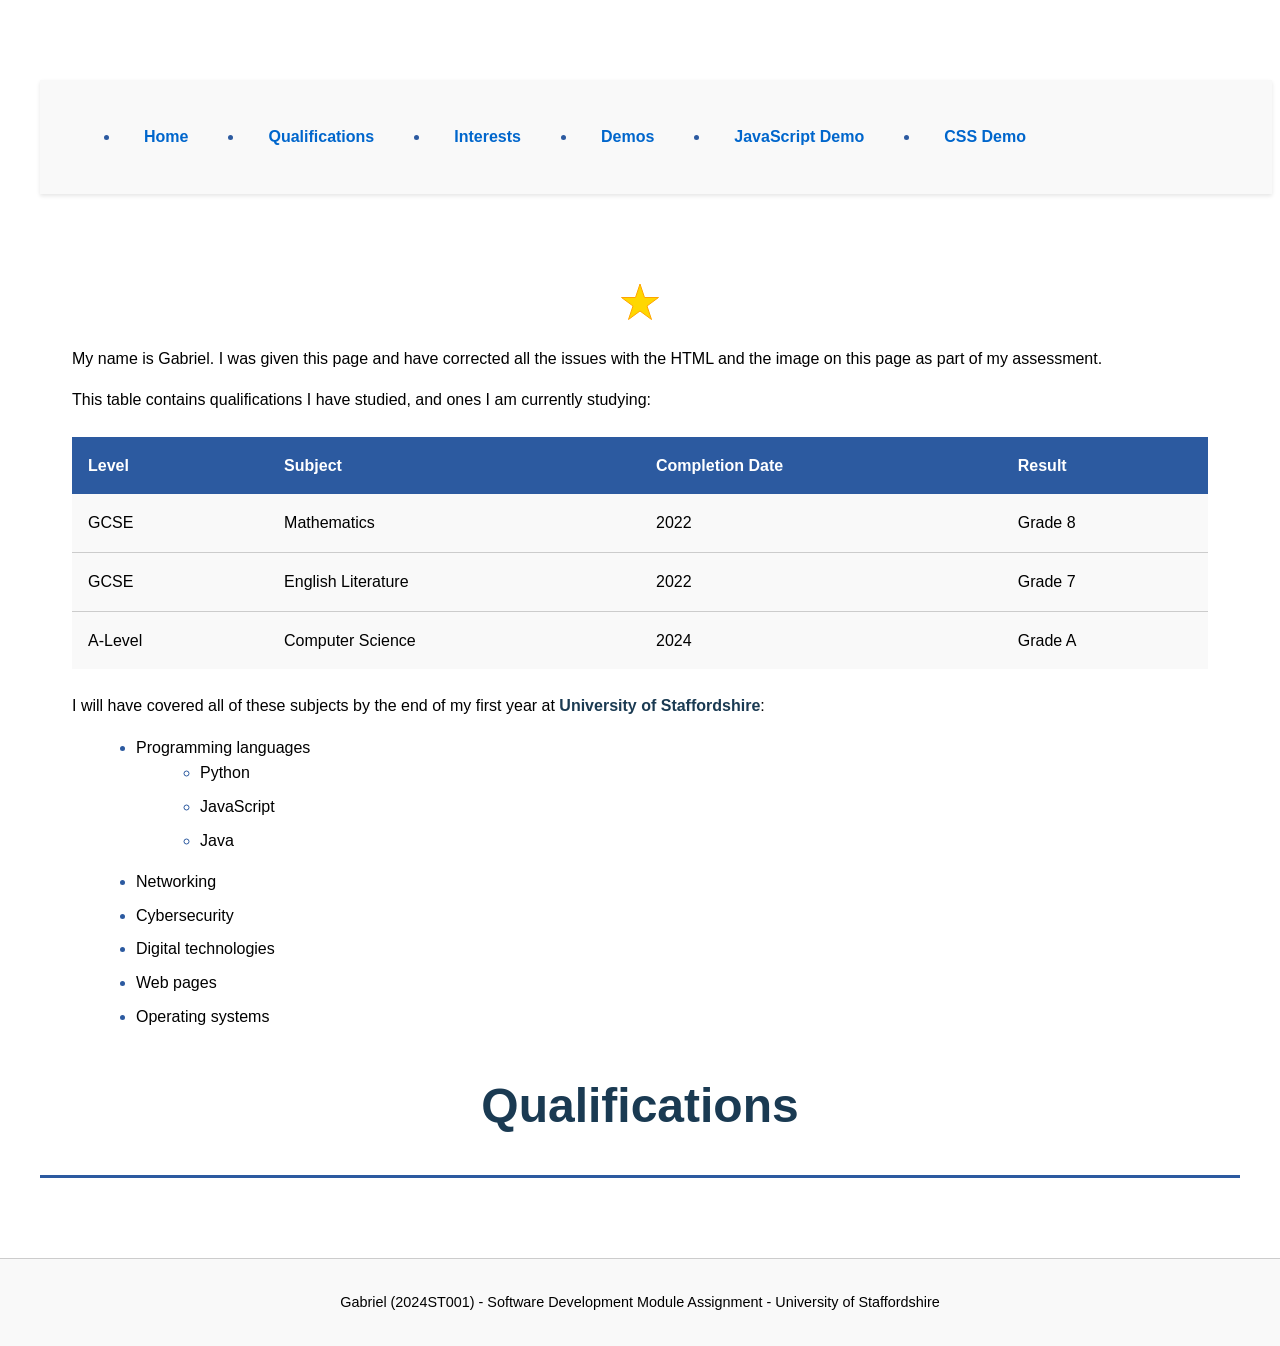
<file: public/qualifications.html>
<!DOCTYPE html>
<html lang="en-GB">
<head>
  <!-- Head: page metadata and stylesheet links (charset, viewport, description, manifest) -->
  <meta charset="UTF-8">
  <meta name="viewport" content="width=device-width, initial-scale=1.0">
  <meta name="description" content="Gabriel's qualifications and academic achievements">
  <meta name="author" content="Gabriel">
  <meta name="theme-color" content="#2c5aa0">
  <link rel="manifest" href="manifest.json">
  <title>My Qualifications</title>
  <link rel="stylesheet" href="basestyle.css">
</head>
<body>
<div class="container">
  <!-- Navigation: primary site navigation linking to main pages -->
  <nav class="main-nav">
    <ul>
      <li><a href="index.html">Home</a></li>
      <li><a href="qualifications.html">Qualifications</a></li>
      <li><a href="interest.html">Interests</a></li>
      <li><a href="demos.html">Demos</a></li>
      <li><a href="jsdemo.html">JavaScript Demo</a></li>
      <li><a href="cssdemo.html">CSS Demo</a></li>
    </ul>
  </nav>
  
  <!-- Header: page title and introductory heading -->
  <header>
    <h1>Qualifications</h1>
  </header>
  
    <main>

      <!-- Page Intro: decorative SVG and short description of the page purpose -->
      <div class="page-intro">
        <svg width="40" height="40" viewBox="0 0 40 40" aria-label="Star decoration">
          <polygon points="20,2 24.5,15.5 38.5,15.5 27,24 31.5,37.5 20,29 8.5,37.5 13,24 1.5,15.5 15.5,15.5" fill="#FFD700" stroke="#FFA500" stroke-width="1"/>
        </svg>

        <p>My name is Gabriel. I was given this page and have corrected all the issues with the HTML and the image on this page as part of my assessment.</p>

        <p>This table contains qualifications I have studied, and ones I am currently studying:</p>
      </div>

      <!-- Qualifications Table: structured list of completed and current qualifications -->
      <div class="qualifications-table">
        <table>
  <thead>
    <tr>
      <th>Level</th>
      <th>Subject</th>
      <th>Completion Date</th>
      <th>Result</th>
    </tr>
  </thead>
  <tbody>
    <tr>
      <td>GCSE</td>
      <td>Mathematics</td>
      <td>2022</td>
      <td>Grade 8</td>
    </tr>
    <tr>
      <td>GCSE</td>
      <td>English Literature</td>
      <td>2022</td>
      <td>Grade 7</td>
    </tr>
    <tr>
      <td>A-Level</td>
      <td>Computer Science</td>
      <td>2024</td>
      <td>Grade A</td>
    </tr>
  </tbody>
</table>
</div>

<div class="subjects-section">
<p>I will have covered all of these subjects by the end of my first year at <strong>University of Staffordshire</strong>:</p>

<ul>
  <li>Programming languages
    <ul>
      <li>Python</li>
      <li>JavaScript</li>
      <li>Java</li>
    </ul>
  </li>
  <li>Networking</li>
  <li>Cybersecurity</li>
  <li>Digital technologies</li>
  <li>Web pages</li>
  <li>Operating systems</li>
</ul>
</div>
</main>
</div>

<footer>
  <p>Gabriel (2024ST001) - Software Development Module Assignment - University of Staffordshire</p>
</footer>
</body>
</html>
</file>
<file: public/basestyle.css>
/* ========================================
  BASE STYLESHEET - Gabriel's Portfolio
  Mobile-first design with light/dark mode
  One-line: Provides site-wide variables, responsive layout and accessible defaults used by all pages.
  ======================================== */

/* ========================================
   CSS VARIABLES - Color Scheme & Theme
   ======================================== */

:root {
  /* Light Mode Colors */
  --color-bg: #ffffff;
  --color-text: #000000;
  --color-primary: #2c5aa0;
  --color-secondary: #1a3a52;
  --color-accent: #0066cc;
  --color-border: #cccccc;
  --color-light-bg: #f9f9f9;
  --color-light-accent: #e8f1f8;
  --color-nav-hover: #e0e0e0;
  
  /* Dark Mode Colors */
  --color-bg-dark: #1a1a1a;
  --color-text-dark: #e0e0e0;
  --color-primary-dark: #4a90d9;
  --color-secondary-dark: #7ab3f5;
  --color-accent-dark: #64b5f6;
  --color-border-dark: #444444;
  --color-light-bg-dark: #2a2a2a;
  --color-light-accent-dark: #1f3a4d;
  --color-nav-hover-dark: #333333;
  
  /* Typography */
  --font-primary: 'Arial', 'Helvetica', sans-serif;
  --font-secondary: 'Georgia', 'Times New Roman', serif;
  --font-mono: 'Courier New', monospace;
  
  /* Sizing */
  --spacing-xs: 0.25rem;
  --spacing-sm: 0.5rem;
  --spacing-md: 1rem;
  --spacing-lg: 1.5rem;
  --spacing-xl: 2rem;
  --spacing-2xl: 3rem;
  
  /* Breakpoints */
  --breakpoint-sm: 480px;
  --breakpoint-md: 768px;
  --breakpoint-lg: 1024px;
  --breakpoint-xl: 1280px;
}

/* Apply dark mode based on device preference */
@media (prefers-color-scheme: dark) {
  :root {
    --color-bg: var(--color-bg-dark);
    --color-text: var(--color-text-dark);
    --color-primary: var(--color-primary-dark);
    --color-secondary: var(--color-secondary-dark);
    --color-accent: var(--color-accent-dark);
    --color-border: var(--color-border-dark);
    --color-light-bg: var(--color-light-bg-dark);
    --color-light-accent: var(--color-light-accent-dark);
    --color-nav-hover: var(--color-nav-hover-dark);
  }
}

/* ========================================
   RESET & BASE STYLES
   ======================================== */

body {
  margin: 0;
  padding-top: 80px;
}

html {
  font-size: 16px;
  scroll-behavior: smooth;
}

body {
  background-color: var(--color-bg);
  color: var(--color-text);
  font-family: var(--font-primary);
  font-size: 1rem;
  line-height: 1.6;
  transition: background-color 0.3s ease, color 0.3s ease;
}

/* ========================================
   TYPOGRAPHY
   ======================================== */

h1, h2, h3, h4, h5, h6 {
  font-weight: bold;
  line-height: 1.2;
  margin-top: 1.5rem;
  margin-bottom: 0.75rem;
}

h1 {
  font-size: 2rem;
  color: var(--color-secondary);
}

h2 {
  font-size: 1.5rem;
  color: var(--color-primary);
  border-left: 4px solid var(--color-primary);
  padding-left: 1rem;
}

h3 {
  font-size: 1.25rem;
  color: var(--color-secondary);
}

h4 {
  font-size: 1.1rem;
  color: var(--color-secondary);
}

p {
  margin-bottom: 1rem;
}

a {
  color: var(--color-accent);
  text-decoration: none;
  transition: color 0.2s ease, text-decoration 0.2s ease;
}

a:hover, a:focus {
  text-decoration: underline;
  color: var(--color-primary);
  outline: 2px solid var(--color-accent);
  outline-offset: 2px;
}

strong {
  color: var(--color-secondary);
  font-weight: bold;
}

em {
  font-style: italic;
}

abbr {
  text-decoration: underline dotted;
  cursor: help;
}

blockquote {
  border-left: 4px solid var(--color-primary);
  padding-left: 1rem;
  margin: 1.5rem 0;
  font-style: italic;
  color: var(--color-primary);
}

code {
  background-color: var(--color-light-bg);
  padding: 0.2rem 0.4rem;
  border-radius: 3px;
  font-family: var(--font-mono);
  font-size: 0.9rem;
}

/* ========================================
   LISTS
   ======================================== */

ul, ol {
  margin-left: 1.5rem;
  margin-bottom: 1rem;
}

li {
  margin-bottom: 0.5rem;
}

ul li::marker {
  color: var(--color-primary);
}

ol li::marker {
  color: var(--color-primary);
}

/* ========================================
   LAYOUT - Container & Sections
   ======================================== */

.container {
  width: 100%;
  max-width: 100%;
  padding: 0 var(--spacing-md);
  margin: 0 auto;
  display: flex;
  flex-direction: column;
  min-height: 100vh;
}

main {
  flex: 1;
  padding-top: var(--spacing-md);
  padding-bottom: var(--spacing-md);
}

section {
  margin-bottom: var(--spacing-xl);
}

/* ========================================
   NAVIGATION - Mobile First (Fixed Bottom)
   ======================================== */

.main-nav {
  position: fixed;
  top: 0;
  left: 0;
  width: 100%;
  background-color: var(--color-light-bg);
  padding: var(--spacing-md);
  z-index: 1000;
  box-shadow: 0 2px 4px rgba(0,0,0,0.1);
}

.main-nav ul {
  display: flex;
  justify-content: center;
  flex-wrap: wrap;
  gap: 1rem;
}

.main-nav li {
  margin: 0;
}

.main-nav a {
  display: inline-block;
  padding: 0.5rem 1rem;
  color: var(--color-accent);
  font-weight: bold;
  border-radius: 3px;
  transition: background-color 0.2s ease, color 0.2s ease;
}

.main-nav a:hover, .main-nav a:focus {
  background-color: var(--color-nav-hover);
  text-decoration: none;
}

.main-nav a[aria-current="page"] {
  background-color: var(--color-primary);
  color: #ffffff;
}

/* ========================================
   HEADER
   ======================================== */

header {
  text-align: center;
  margin-bottom: var(--spacing-xl);
  padding-bottom: var(--spacing-lg);
  border-bottom: 3px solid var(--color-primary);
  order: 2;
}

header h1 {
  margin-top: 0;
  margin-bottom: 0.5rem;
}

header h2 {
  border: none;
  margin-bottom: 0;
  padding-left: 0;
  font-size: 1.25rem;
  font-weight: normal;
}

/* ========================================
   FOOTER
   ======================================== */

footer {
  background-color: var(--color-light-bg);
  margin-top: var(--spacing-xl);
  padding: var(--spacing-lg);
  border-top: 1px solid var(--color-border);
  text-align: center;
  font-size: 0.9rem;
  order: 3;
}

footer p {
  margin: 0.5rem 0;
}

/* ========================================
   CARDS & BOXES (Flexbox Example - 4+ items)
   ======================================== */

.skills-list {
  display: flex;
  flex-wrap: wrap;
  gap: var(--spacing-md);
  margin: var(--spacing-lg) 0;
}

.skill-tag {
  background-color: var(--color-light-accent);
  color: var(--color-secondary);
  padding: 0.5rem 1rem;
  border-radius: 20px;
  border: 1px solid var(--color-primary);
  font-size: 0.95rem;
  transition: transform 0.2s ease, box-shadow 0.2s ease;
  flex: 0 1 auto;
}

.skill-tag:hover, .skill-tag:focus {
  transform: translateY(-2px);
  box-shadow: 0 4px 8px rgba(44, 90, 160, 0.2);
}

/* Table Styles */
table {
  width: 100%;
  border-collapse: collapse;
  margin: var(--spacing-lg) 0;
  background-color: var(--color-light-bg);
}

th {
  background-color: var(--color-primary);
  color: #ffffff;
  padding: var(--spacing-md);
  text-align: left;
  font-weight: bold;
}

td {
  padding: var(--spacing-md);
  border-bottom: 1px solid var(--color-border);
}

tr:last-child td {
  border-bottom: none;
}

/* ========================================
   IMAGES & MEDIA
   ======================================== */

img, svg {
  max-width: 100%;
  height: auto;
  display: block;
  margin: var(--spacing-lg) auto;
}

img {
  border-radius: 0.5rem;
}

/* ========================================
   BUTTONS & LINKS
   ======================================== */

.cta-button {
  display: inline-block;
  background-color: var(--color-primary);
  color: #ffffff;
  padding: var(--spacing-md) var(--spacing-xl);
  text-decoration: none;
  border-radius: 0.5rem;
  font-weight: bold;
  transition: background-color 0.3s ease, transform 0.2s ease;
  border: 2px solid var(--color-primary);
  cursor: pointer;
}

.cta-button:hover, .cta-button:focus {
  background-color: var(--color-secondary);
  border-color: var(--color-secondary);
  transform: translateY(-2px);
  text-decoration: none;
  outline: none;
}

.cta-button.secondary {
  background-color: transparent;
  color: var(--color-primary);
}

.cta-button.secondary:hover, .cta-button.secondary:focus {
  background-color: var(--color-primary);
  color: #ffffff;
}

.cta-buttons {
  display: flex;
  gap: var(--spacing-lg);
  justify-content: center;
  flex-wrap: wrap;
  margin: var(--spacing-lg) 0;
}

/* ========================================
   CONTENT SECTIONS
   ======================================== */

.about-content {
  background-color: var(--color-light-bg);
  padding: var(--spacing-lg);
  border-radius: 0.5rem;
  margin-bottom: var(--spacing-xl);
}

.cta-section {
  background-color: var(--color-light-accent);
  padding: var(--spacing-xl);
  border-radius: 0.5rem;
  margin: var(--spacing-xl) 0;
  text-align: center;
}

/* ========================================
   MEDIA QUERIES - Tablet (768px+)
   ======================================== */

@media (min-width: 768px) {
  .container {
    padding: 0 var(--spacing-xl);
  }
  
  h1 {
    font-size: 2.5rem;
  }
  
  h2 {
    font-size: 1.75rem;
  }
  
  .main-nav {
    margin-bottom: var(--spacing-xl);
    position: sticky;
    top: 0;
    z-index: 100;
    box-shadow: 0 2px 4px rgba(0, 0, 0, 0.1);
  }
  
  .main-nav ul {
    justify-content: flex-start;
    gap: var(--spacing-lg);
  }
  
  .main-nav a {
    padding: 0.75rem 1.5rem;
  }
  
  .skills-list {
    gap: var(--spacing-lg);
  }
  
  .cta-buttons {
    justify-content: center;
    gap: var(--spacing-xl);
  }
  
  .cta-button {
    min-width: 200px;
  }
}

/* ========================================
   MEDIA QUERIES - Large Desktop (1024px+)
   ======================================== */

@media (min-width: 1024px) {
  .container {
    max-width: 1200px;
  }
  
  h1 {
    font-size: 3rem;
  }
  
  main {
    padding: var(--spacing-xl);
  }
  
  header {
    padding-bottom: var(--spacing-xl);
    margin-bottom: var(--spacing-2xl);
  }
  
  section {
    margin-bottom: var(--spacing-2xl);
  }
  
  .main-nav ul {
    gap: var(--spacing-xl);
  }
}

/* ========================================
   ACCESSIBILITY
   ======================================== */

@media (prefers-reduced-motion: reduce) {
  * {
    animation-duration: 0.01ms !important;
    animation-iteration-count: 1 !important;
    transition-duration: 0.01ms !important;
  }
}

@media (forced-colors: active) {
  a {
    text-decoration: underline;
  }
}

/* ========================================
   PRINT STYLES
   ======================================== */

@media print {
  body {
    background-color: #ffffff;
    color: #000000;
  }
  
  .main-nav, footer {
    display: none;
  }
  
  a {
    text-decoration: underline;
  }
  
  a[href]::after {
    content: " (" attr(href) ")";
  }
}
</file>
<file: public/cssdemo.css>
/* ========================================
  CSS DEMO PAGE STYLES
  Showcasing advanced CSS techniques
  One-line: Page-specific styles demonstrating gradients, grid layouts and animations used on the CSS demo page.
  ======================================== */

/* ========================================
   CSS VARIABLES - Demo Page Theme
   ======================================== */

:root {
  --demo-primary: #FF6B6B;
  --demo-secondary: #4D96FF;
  --demo-accent: #FFD93D;
  --demo-bg: #f8f9fa;
  --demo-text: #2c3e50;
  --demo-border: #dfe6e9;
}

@media (prefers-color-scheme: dark) {
  :root {
    --demo-primary: #FF8C8C;
    --demo-secondary: #6DB3FF;
    --demo-accent: #FFE066;
    --demo-bg: #1a1a1a;
    --demo-text: #ecf0f1;
    --demo-border: #34495e;
  }
}

/* ========================================
   DEMO PAGE - Override Base Navigation
   ======================================== */

.container {
  flex-direction: column;
}

.main-nav {
  position: fixed;
  top: 0;
  left: 0;
  right: 0;
  width: 100%;
  background: linear-gradient(135deg, var(--demo-primary) 0%, var(--demo-secondary) 100%);
  padding: 0;
  margin: 0;
  border-radius: 0;
  z-index: 200;
  box-shadow: 0 4px 12px rgba(0, 0, 0, 0.15);
}

.main-nav ul {
  display: flex;
  flex-wrap: nowrap;
  list-style: none;
  margin: 0;
  gap: 0;
  padding: 0;
  justify-content: space-around;
  height: 100%;
}

.main-nav li {
  margin: 0;
  flex: 1;
  text-align: center;
}

.main-nav a {
  display: flex;
  align-items: center;
  justify-content: center;
  height: 50px;
  color: #ffffff;
  font-weight: bold;
  border-radius: 0;
  padding: 0;
  font-size: 0.95rem;
  text-transform: uppercase;
  letter-spacing: 0.5px;
  transition: all 0.3s ease;
  border: none;
}

.main-nav a:hover {
  background-color: rgba(255, 255, 255, 0.2);
  text-decoration: none;
  transform: scale(1.05);
}

.main-nav a[aria-current="page"] {
  background-color: var(--demo-accent);
  color: var(--demo-text);
  font-weight: 900;
  box-shadow: inset 0 -4px 0 rgba(0, 0, 0, 0.2);
}

/* Adjust body to account for fixed nav */
body {
  padding-top: 50px;
}

/* ========================================
   DEMO PAGE - Custom Header
   ======================================== */

header {
  background: linear-gradient(135deg, var(--demo-secondary) 0%, #667eea 100%);
  color: #ffffff;
  padding: 3rem 1rem;
  text-align: center;
  border: none;
  margin-bottom: 0;
  border-radius: 15px;
  box-shadow: 0 8px 24px rgba(77, 150, 255, 0.3);
  animation: slideDown 0.6s ease-out;
}

@keyframes slideDown {
  from {
    opacity: 0;
    transform: translateY(-30px);
  }
  to {
    opacity: 1;
    transform: translateY(0);
  }
}

header h1 {
  color: #ffffff;
  font-size: 2.5rem;
  margin: 0 0 0.5rem 0;
  text-shadow: 2px 2px 4px rgba(0, 0, 0, 0.2);
}

header h2 {
  color: #ffffff;
  border: none;
  padding: 0;
  margin: 0;
  font-size: 1.3rem;
  font-weight: normal;
}

/* ========================================
   GRID LAYOUT FOR SECTIONS (4+ items)
   ======================================== */

main {
  display: grid;
  grid-template-columns: 1fr;
  gap: 2rem;
  padding: 2rem 1rem;
}

section {
  margin-bottom: 0;
  padding: 2rem;
  background-color: var(--demo-bg);
  border-radius: 10px;
  border-left: 5px solid;
  animation: fadeIn 0.6s ease-in-out;
  box-shadow: 0 4px 12px rgba(0, 0, 0, 0.08);
  transition: all 0.3s ease;
}

section:hover {
  transform: translateY(-5px);
  box-shadow: 0 8px 20px rgba(0, 0, 0, 0.15);
}

.intro-section {
  border-left-color: var(--demo-primary);
  background: linear-gradient(135deg, var(--demo-bg) 0%, rgba(255, 107, 107, 0.08) 100%);
}

.css-definition {
  border-left-color: var(--demo-secondary);
  background: linear-gradient(135deg, var(--demo-bg) 0%, rgba(77, 150, 255, 0.08) 100%);
}

.what-is-css {
  border-left-color: var(--demo-accent);
  background: linear-gradient(135deg, var(--demo-bg) 0%, rgba(255, 217, 61, 0.08) 100%);
}

.inspiration-section {
  border-left-color: #00d4ff;
  background: linear-gradient(135deg, var(--demo-bg) 0%, rgba(0, 212, 255, 0.08) 100%);
}

@keyframes fadeIn {
  from {
    opacity: 0;
    transform: translateY(20px);
  }
  to {
    opacity: 1;
    transform: translateY(0);
  }
}

section h2 {
  color: var(--demo-primary);
  border: none;
  padding-left: 0;
  margin-top: 0;
  margin-bottom: 1.5rem;
  position: relative;
  padding-bottom: 0.75rem;
}

section h2::after {
  content: '';
  position: absolute;
  bottom: 0;
  left: 0;
  width: 50px;
  height: 3px;
  background: linear-gradient(90deg, var(--demo-primary), #667eea);
}

/* ========================================
   TYPOGRAPHY FOR DEMO PAGE
   ======================================== */

section p {
  line-height: 1.8;
  font-size: 1rem;
}

section a {
  color: var(--demo-secondary);
  font-weight: 600;
  position: relative;
  text-decoration: none;
}

section a::after {
  content: '';
  position: absolute;
  bottom: -2px;
  left: 0;
  width: 0;
  height: 2px;
  background: var(--demo-secondary);
  transition: width 0.3s ease;
}

section a:hover::after {
  width: 100%;
}

blockquote {
  border-left: 5px solid var(--demo-secondary);
  padding: 1.5rem;
  background-color: rgba(77, 150, 255, 0.1);
  border-radius: 5px;
  margin: 2rem 0;
  font-style: italic;
  color: var(--demo-text);
}

/* ========================================
   LIST STYLING (Ultra-responsive)
   ======================================== */

ul {
  list-style: none;
  padding: 0;
  margin: 1.5rem 0;
}

li {
  padding: 0.75rem 0;
  padding-left: 2rem;
  position: relative;
  margin-bottom: 0.5rem;
  transition: all 0.2s ease;
}

li::before {
  content: '▶';
  position: absolute;
  left: 0;
  color: var(--demo-secondary);
  font-size: 0.75rem;
  animation: pulse 2s infinite;
}

@keyframes pulse {
  0%, 100% {
    opacity: 1;
  }
  50% {
    opacity: 0.5;
  }
}

/* ========================================
   FOOTER WITH ANIMATION
   ======================================== */

footer {
  background: linear-gradient(135deg, var(--demo-primary) 0%, var(--demo-secondary) 100%);
  color: #ffffff;
  margin-top: 3rem;
  padding: 2rem;
  border-top: none;
  text-align: center;
  border-radius: 15px 15px 0 0;
  box-shadow: 0 -4px 12px rgba(0, 0, 0, 0.15);
}

footer p {
  color: #ffffff;
  margin: 0.5rem 0;
  font-weight: 500;
}

/* ========================================
   MEDIA QUERIES - Tablet (768px+)
   Demonstrating Grid Layout Changes
   ======================================== */

@media (min-width: 768px) {
  main {
    grid-template-columns: 1fr 1fr;
    padding: 2rem;
    gap: 2.5rem;
  }
  
  header {
    grid-column: 1 / -1;
    padding: 4rem 2rem;
  }
  
  head h1 {
    font-size: 3rem;
  }
  
  section {
    padding: 2.5rem;
  }
  
  /* Ensure last section spans properly */
  .inspiration-section {
    grid-column: 1 / -1;
  }
}

/* ========================================
   MEDIA QUERIES - Desktop (1024px+)
   Advanced Grid with 4 Columns
   ======================================== */

@media (min-width: 1024px) {
  main {
    grid-template-columns: repeat(2, 1fr);
    max-width: 1400px;
    margin: 0 auto;
    padding: 3rem;
    gap: 3rem;
  }
  
  header {
    grid-column: 1 / -1;
    padding: 5rem 3rem;
    border-radius: 20px;
  }
  
  header h1 {
    font-size: 3.5rem;
  }
  
  header h2 {
    font-size: 1.5rem;
  }
  
  section {
    padding: 3rem;
  }
  
  .intro-section {
    grid-column: 1 / 2;
    grid-row: 2;
  }
  
  .css-definition {
    grid-column: 2 / 3;
    grid-row: 2;
  }
  
  .what-is-css {
    grid-column: 1 / 2;
    grid-row: 3;
  }
  
  .inspiration-section {
    grid-column: 2 / 3;
    grid-row: 3;
  }
  
  footer {
    grid-column: 1 / -1;
    border-radius: 0 0 15px 15px;
  }
}

/* ========================================
   ANIMATIONS & TRANSITIONS
   ======================================== */

@keyframes slideInFromLeft {
  from {
    opacity: 0;
    transform: translateX(-50px);
  }
  to {
    opacity: 1;
    transform: translateX(0);
  }
}

@keyframes slideInFromRight {
  from {
    opacity: 0;
    transform: translateX(50px);
  }
  to {
    opacity: 1;
    transform: translateX(0);
  }
}

section:nth-child(odd) {
  animation: slideInFromLeft 0.6s ease-out;
}

section:nth-child(even) {
  animation: slideInFromRight 0.6s ease-out;
}

/* ========================================
   ACCESSIBILITY & REDUCED MOTION
   ======================================== */

@media (prefers-reduced-motion: reduce) {
  * {
    animation: none !important;
    transition: none !important;
  }
}

/* Alternative fonts with fallbacks */
main, section, p, li {
  font-family: 'Segoe UI', Tahoma, Geneva, Verdana, sans-serif;
}

header h1, header h2 {
  font-family: 'Trebuchet MS', 'Arial Black', sans-serif;
}

section h2 {
  font-family: 'Courier New', monospace;
  letter-spacing: 1px;
}

/* ========================================
   PRINT STYLES
   ======================================== */

@media print {
  .main-nav {
    display: none;
  }
  
  header {
    box-shadow: none;
  }
  
  section {
    page-break-inside: avoid;
  }
}
</file>
